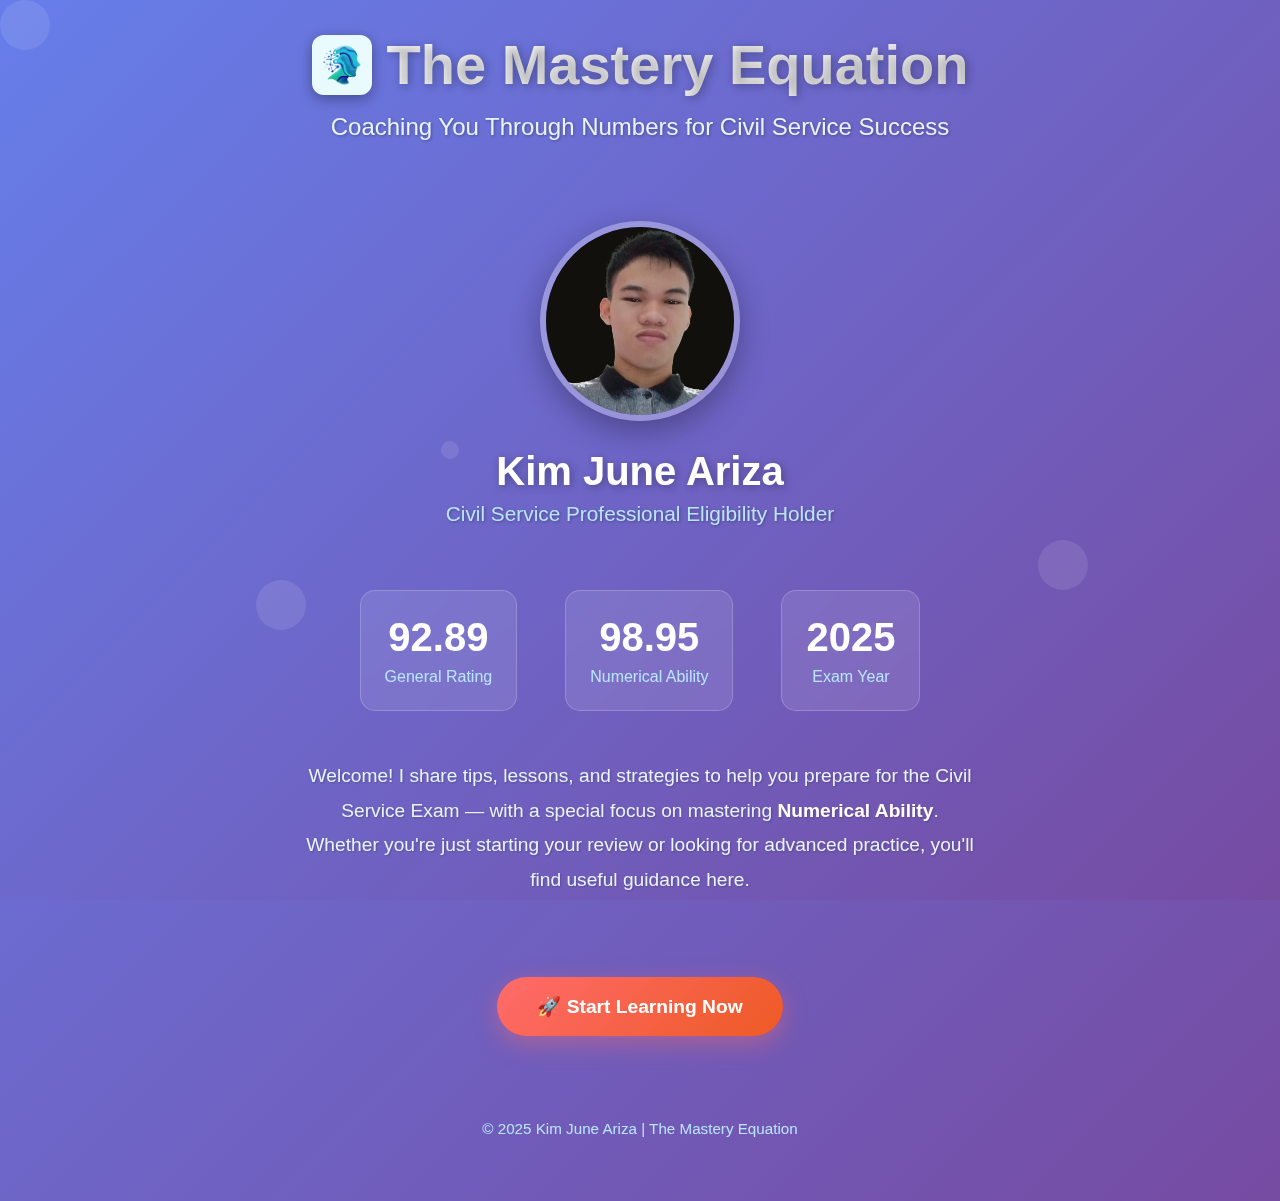
<file: index.html>
<!DOCTYPE html>
<html lang="en">
<head>
    <!-- Google tag (gtag.js) -->
    <script async src="https://www.googletagmanager.com/gtag/js?id=G-PPXM815YH3"></script>
    <script>
        window.dataLayer = window.dataLayer || [];
        function gtag(){dataLayer.push(arguments);}
          gtag('js', new Date());

        gtag('config', 'G-PPXM815YH3');
        </script>
    <meta charset="UTF-8">
    <meta name="viewport" content="width=device-width, initial-scale=1.0">
    <meta name="description" content="civil service reviewer">
    <meta name="keywords" content="civil service, exam, review, reviewer, math, numerical reasoning, free reviewer, exam tips, exam strategies, csc, pass the civil service exam, passing the exam, mastering math, mathematics review, mathematics">
    <title>Learn with Kim June</title>
    <style>
        /* Reset */
        * {
            margin: 0;
            padding: 0;
            box-sizing: border-box;
        }

        body {
            font-family: 'Segoe UI', Tahoma, Geneva, Verdana, sans-serif;
            background: linear-gradient(135deg, #667eea 0%, #764ba2 100%);
            color: #333;
            min-height: 100vh;
            overflow-x: hidden;
        }

        /* Animated background */
        .bg-animation {
            position: fixed;
            top: 0;
            left: 0;
            width: 100%;
            height: 100%;
            z-index: -1;
            background: linear-gradient(135deg, #667eea 0%, #764ba2 100%);
        }

        .bg-animation::before {
            content: '';
            position: absolute;
            top: 0;
            left: 0;
            width: 100%;
            height: 100%;
            background: url('data:image/svg+xml,<svg xmlns="http://www.w3.org/2000/svg" viewBox="0 0 100 100"><defs><pattern id="grain" width="100" height="100" patternUnits="userSpaceOnUse"><circle cx="50" cy="50" r="1" fill="rgba(255,255,255,0.1)"/></pattern></defs><rect width="100" height="100" fill="url(%23grain)"/></svg>');
            animation: float 20s ease-in-out infinite;
        }

        @keyframes float {
            0%, 100% { transform: translateY(0px) rotate(0deg); }
            50% { transform: translateY(-20px) rotate(180deg); }
        }

        /* Main container */
        .main-container {
            max-width: 1200px;
            margin: 0 auto;
            padding: 2rem;
            min-height: 100vh;
            display: flex;
            flex-direction: column;
            justify-content: center;
            align-items: center;
            position: relative;
            z-index: 1;
        }

        /* Header section */
        .header-section {
            text-align: center;
            margin-bottom: 3rem;
            animation: fadeInUp 1s ease-out;
        }

        @keyframes fadeInUp {
            from {
                opacity: 0;
                transform: translateY(30px);
            }
            to {
                opacity: 1;
                transform: translateY(0);
            }
        }

        .main-title {
            font-size: 3.5rem;
            font-weight: 800;
            margin-bottom: 1rem;
            color: #fff;
            text-shadow: 2px 2px 10px rgba(0,0,0,0.3);
            background: linear-gradient(45deg, #fff, #f0f0f0);
            -webkit-background-clip: text;
            -webkit-text-fill-color: transparent;
            background-clip: text;
            animation: glow 2s ease-in-out infinite alternate;
            display: flex;
            align-items: center;
            justify-content: center;
            gap: 15px;
        }

        .logo {
            width: 60px;
            height: 60px;
            border-radius: 12px;
            box-shadow: 0 4px 15px rgba(0,0,0,0.2);
            transition: all 0.3s ease;
            filter: drop-shadow(0 3px 6px rgba(0,0,0,0.15));
            animation: logoFloat 3s ease-in-out infinite;
        }

        .logo:hover {
            transform: scale(1.15) rotate(8deg);
            box-shadow: 0 6px 20px rgba(0,0,0,0.3);
        }

        @keyframes logoFloat {
            0%, 100% { transform: translateY(0px); }
            50% { transform: translateY(-5px); }
        }

        @keyframes glow {
            from { filter: drop-shadow(0 0 5px rgba(255,255,255,0.5)); }
            to { filter: drop-shadow(0 0 20px rgba(255,255,255,0.8)); }
        }

        .subtitle {
            font-size: 1.5rem;
            font-weight: 400;
            color: #e8f4fd;
            margin-bottom: 2rem;
            text-shadow: 1px 1px 3px rgba(0,0,0,0.3);
        }

        /* Profile section */
        .profile-section {
            text-align: center;
            margin-bottom: 3rem;
            animation: fadeInUp 1s ease-out 0.3s both;
        }

        .profile-pic {
            width: 200px;
            height: 200px;
            border-radius: 50%;
            border: 6px solid rgba(255,255,255,0.3);
            object-fit: cover;
            margin-bottom: 1.5rem;
            box-shadow: 0 10px 30px rgba(0,0,0,0.3);
            transition: all 0.3s ease;
            position: relative;
            overflow: hidden;
        }

        .profile-pic:hover {
            transform: scale(1.05);
            border-color: rgba(255,255,255,0.8);
            box-shadow: 0 15px 40px rgba(0,0,0,0.4);
        }

        .profile-pic::before {
            content: '';
            position: absolute;
            top: -50%;
            left: -50%;
            width: 200%;
            height: 200%;
            background: linear-gradient(45deg, transparent, rgba(255,255,255,0.3), transparent);
            transform: rotate(45deg);
            animation: shimmer 3s infinite;
        }

        @keyframes shimmer {
            0% { transform: translateX(-100%) translateY(-100%) rotate(45deg); }
            100% { transform: translateX(100%) translateY(100%) rotate(45deg); }
        }

        .name {
            font-size: 2.5rem;
            font-weight: 700;
            color: #fff;
            margin-bottom: 0.5rem;
            text-shadow: 2px 2px 8px rgba(0,0,0,0.3);
        }

        .title {
            font-size: 1.3rem;
            font-weight: 500;
            color: #b8e6ff;
            margin-bottom: 1rem;
            text-shadow: 1px 1px 3px rgba(0,0,0,0.3);
        }

        /* Content section */
        .content-section {
            text-align: center;
            margin-bottom: 3rem;
            animation: fadeInUp 1s ease-out 0.6s both;
        }

        .welcome-text {
            font-size: 1.2rem;
            max-width: 700px;
            line-height: 1.8;
            color: #e8f4fd;
            margin: 0 auto 2rem;
            text-shadow: 1px 1px 2px rgba(0,0,0,0.2);
            padding: 0 1rem;
        }

        .welcome-text strong {
            color: #fff;
            font-weight: 600;
        }

        /* Button section */
        .button-section {
            margin-bottom: 3rem;
            animation: fadeInUp 1s ease-out 0.9s both;
        }

        .cta-btn {
            display: inline-block;
            padding: 18px 40px;
            background: linear-gradient(135deg, #ff6b6b, #ee5a24);
            color: #fff;
            border-radius: 50px;
            text-decoration: none;
            font-weight: 700;
            font-size: 1.2rem;
            transition: all 0.3s ease;
            box-shadow: 0 8px 25px rgba(255, 107, 107, 0.4);
            position: relative;
            overflow: hidden;
            border: none;
            cursor: pointer;
        }

        .cta-btn:hover {
            transform: translateY(-3px);
            box-shadow: 0 12px 35px rgba(255, 107, 107, 0.6);
            background: linear-gradient(135deg, #ff5252, #d32f2f);
        }

        .cta-btn::before {
            content: '';
            position: absolute;
            top: 0;
            left: -100%;
            width: 100%;
            height: 100%;
            background: linear-gradient(90deg, transparent, rgba(255,255,255,0.3), transparent);
            transition: left 0.5s;
        }

        .cta-btn:hover::before {
            left: 100%;
        }

        /* Stats section */
        .stats-section {
            display: flex;
            justify-content: center;
            gap: 3rem;
            margin-bottom: 3rem;
            animation: fadeInUp 1s ease-out 1.2s both;
        }

        .stat-item {
            text-align: center;
            padding: 1.5rem;
            background: rgba(255,255,255,0.1);
            border-radius: 15px;
            backdrop-filter: blur(10px);
            border: 1px solid rgba(255,255,255,0.2);
            transition: all 0.3s ease;
        }

        .stat-item:hover {
            transform: translateY(-5px);
            background: rgba(255,255,255,0.2);
        }

        .stat-number {
            font-size: 2.5rem;
            font-weight: 800;
            color: #fff;
            display: block;
            margin-bottom: 0.5rem;
        }

        .stat-label {
            font-size: 1rem;
            color: #b8e6ff;
            font-weight: 500;
        }

        /* Footer */
        .footer {
            text-align: center;
            padding: 2rem;
            color: #b8e6ff;
            font-size: 0.95rem;
            animation: fadeInUp 1s ease-out 1.5s both;
        }

        /* Floating elements */
        .floating-element {
            position: absolute;
            width: 50px;
            height: 50px;
            background: rgba(255,255,255,0.1);
            border-radius: 50%;
            animation: float 6s ease-in-out infinite;
        }

        .floating-element:nth-child(1) {
            top: 20%;
            left: 10%;
            animation-delay: 0s;
        }

        .floating-element:nth-child(2) {
            top: 60%;
            right: 15%;
            animation-delay: 2s;
        }

        .floating-element:nth-child(3) {
            bottom: 30%;
            left: 20%;
            animation-delay: 4s;
        }

        /* Responsive design */
        @media screen and (max-width: 768px) {
            .main-container {
                padding: 1rem;
            }

            .main-title {
                font-size: 2.5rem;
            }

            .logo {
                width: 50px;
                height: 50px;
            }

            .subtitle {
                font-size: 1.2rem;
            }

            .name {
                font-size: 2rem;
            }

            .title {
                font-size: 1.1rem;
            }

            .profile-pic {
                width: 150px;
                height: 150px;
            }

            .welcome-text {
                font-size: 1.1rem;
            }

            .cta-btn {
                padding: 15px 30px;
                font-size: 1.1rem;
            }

            .stats-section {
                flex-direction: column;
                gap: 1.5rem;
            }

            .stat-item {
                padding: 1rem;
            }

            .stat-number {
                font-size: 2rem;
            }
        }

        @media screen and (max-width: 480px) {
            .main-title {
                font-size: 2rem;
            }

            .logo {
                width: 45px;
                height: 45px;
            }

            .subtitle {
                font-size: 1rem;
            }

            .name {
                font-size: 1.8rem;
            }

            .profile-pic {
                width: 120px;
                height: 120px;
            }

            .welcome-text {
                font-size: 1rem;
            }

            .cta-btn {
                padding: 12px 25px;
                font-size: 1rem;
            }
        }

        /* Loading animation */
        .loading {
            opacity: 0;
            transition: opacity 0.5s ease-in;
        }

        .loaded {
            opacity: 1;
        }
    </style>
</head>
<body class="loading">

    <!-- Animated background -->
    <div class="bg-animation"></div>

    <!-- Floating elements -->
    <div class="floating-element"></div>
    <div class="floating-element"></div>
    <div class="floating-element"></div>

    <!-- Main container -->
    <div class="main-container">
        <!-- Header section -->
        <div class="header-section">
            <h1 class="main-title"><img src="icons/logo.png" alt="logo" class="logo"> The Mastery Equation</h1>
            <h3 class="subtitle">Coaching You Through Numbers for Civil Service Success</h3>
        </div>

        <!-- Profile section -->
        <div class="profile-section">
            <img src="images/profile.jpg" alt="Kim June Ariza" class="profile-pic">
            <h2 class="name">Kim June Ariza</h2>
            <h3 class="title">Civil Service Professional Eligibility Holder</h3>
        </div>

        <!-- Stats section -->
        <div class="stats-section">
            <div class="stat-item">
                <span class="stat-number">92.89</span>
                <span class="stat-label">General Rating</span>
            </div>
            <div class="stat-item">
                <span class="stat-number">98.95</span>
                <span class="stat-label">Numerical Ability</span>
            </div>
            <div class="stat-item">
                <span class="stat-number">2025</span>
                <span class="stat-label">Exam Year</span>
            </div>
        </div>

        <!-- Content section -->
        <div class="content-section">
            <p class="welcome-text">
                Welcome! I share tips, lessons, and strategies to help you prepare for the Civil Service Exam — with a special focus on mastering <strong>Numerical Ability</strong>. Whether you're just starting your review or looking for advanced practice, you'll find useful guidance here.
            </p>
        </div>

        <!-- Button section -->
        <div class="button-section">
            <a href="start_learning.html" class="cta-btn">
                🚀 Start Learning Now
            </a>
        </div>

        <!-- Footer -->
        <footer class="footer">
            &copy; 2025 Kim June Ariza | The Mastery Equation
        </footer>
    </div>

    <script>
        // Loading animation
        window.addEventListener('load', function() {
            document.body.classList.remove('loading');
            document.body.classList.add('loaded');
        });

        // Add click effect to CTA button
        document.querySelector('.cta-btn').addEventListener('click', function(e) {
            // Create ripple effect
            const ripple = document.createElement('span');
            const rect = this.getBoundingClientRect();
            const size = Math.max(rect.width, rect.height);
            const x = e.clientX - rect.left - size / 2;
            const y = e.clientY - rect.top - size / 2;
            
            ripple.style.width = ripple.style.height = size + 'px';
            ripple.style.left = x + 'px';
            ripple.style.top = y + 'px';
            ripple.classList.add('ripple');
            
            this.appendChild(ripple);
            
            setTimeout(() => {
                ripple.remove();
            }, 600);
        });

        // Add parallax effect to floating elements
        window.addEventListener('scroll', function() {
            const scrolled = window.pageYOffset;
            const parallax = document.querySelectorAll('.floating-element');
            
            parallax.forEach((element, index) => {
                const speed = 0.5 + (index * 0.1);
                element.style.transform = `translateY(${scrolled * speed}px)`;
            });
        });

        // Add hover sound effect (optional)
        document.querySelector('.cta-btn').addEventListener('mouseenter', function() {
            // You can add a subtle sound effect here if desired
            this.style.transform = 'translateY(-3px) scale(1.02)';
        });

        document.querySelector('.cta-btn').addEventListener('mouseleave', function() {
            this.style.transform = 'translateY(0) scale(1)';
        });

        // Add typing effect to subtitle
        function typeWriter(element, text, speed = 100) {
            let i = 0;
            element.innerHTML = '';
            
            function type() {
                if (i < text.length) {
                    element.innerHTML += text.charAt(i);
                    i++;
                    setTimeout(type, speed);
                }
            }
            type();
        }

        // Start typing effect after page loads
        window.addEventListener('load', function() {
            setTimeout(() => {
                const subtitle = document.querySelector('.subtitle');
                const originalText = subtitle.textContent;
                typeWriter(subtitle, originalText, 50);
            }, 1000);
        });
    </script>

</body>
</html>
</file>
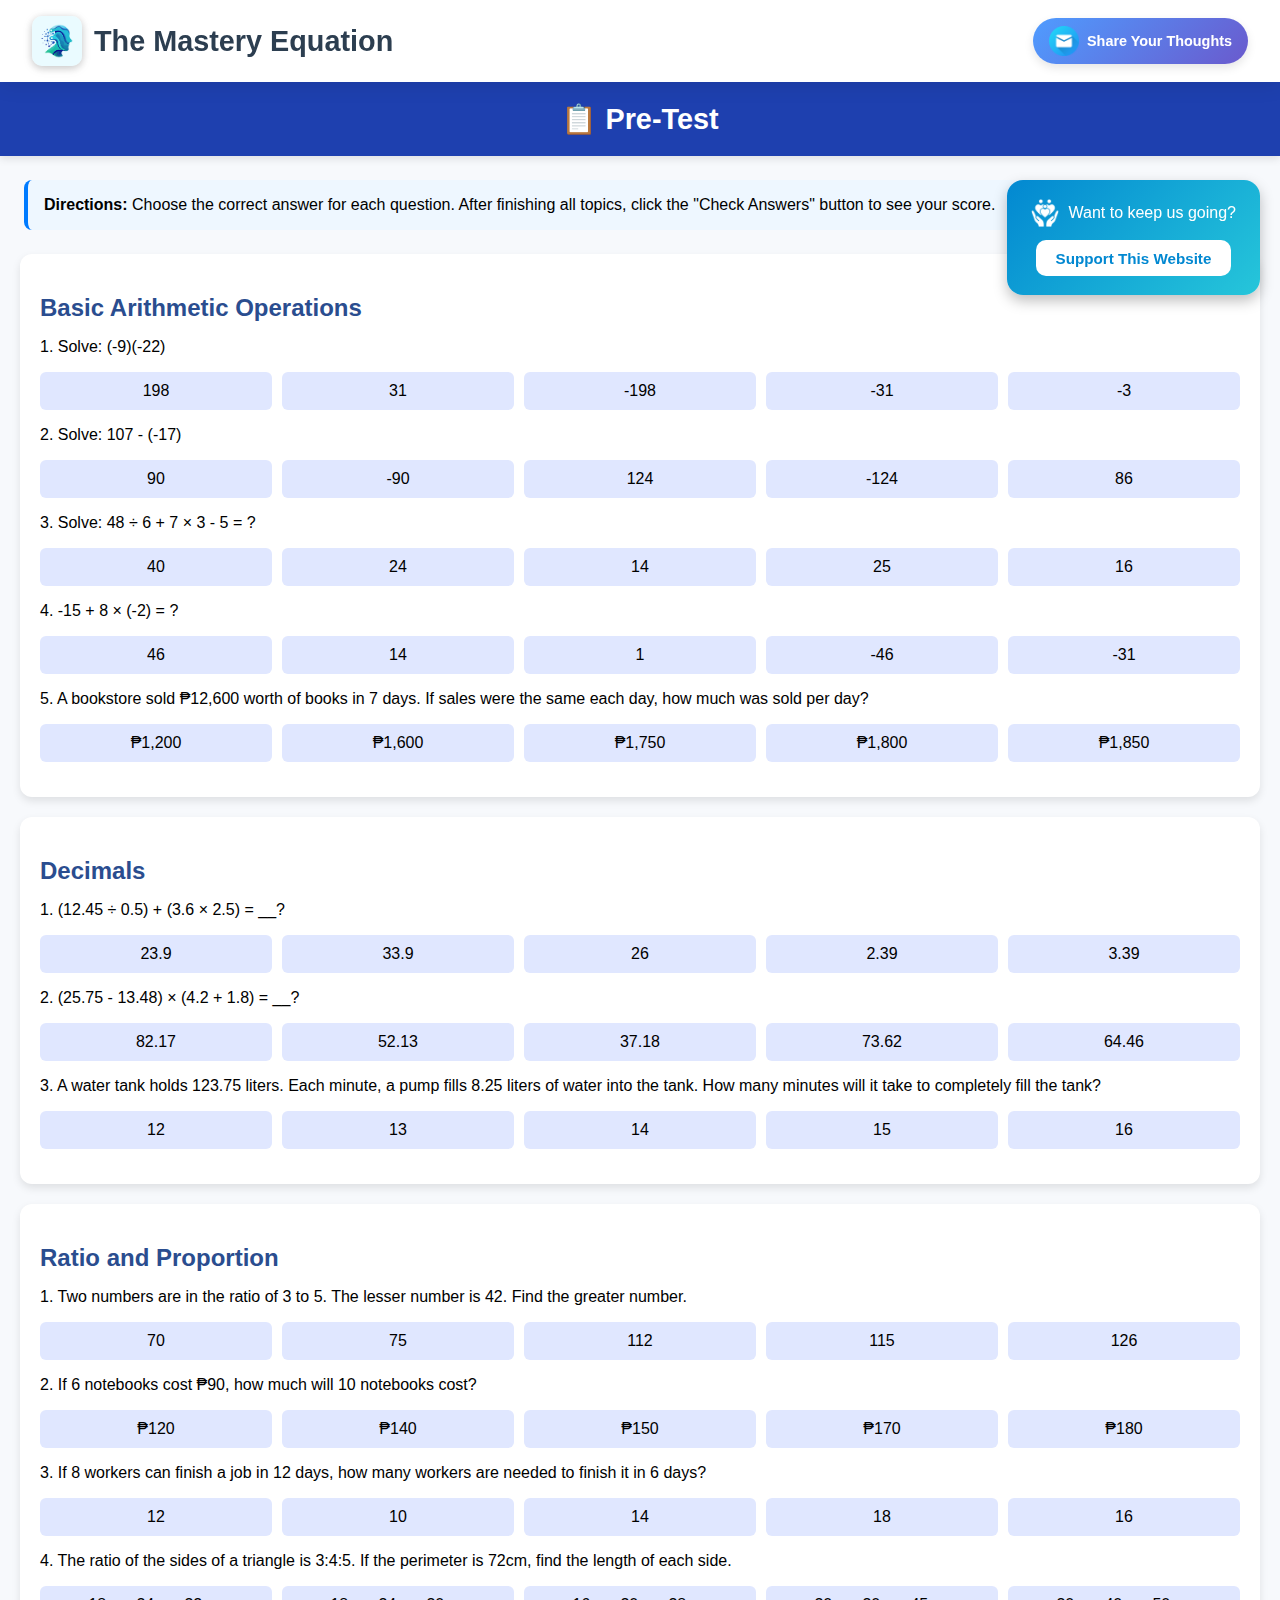
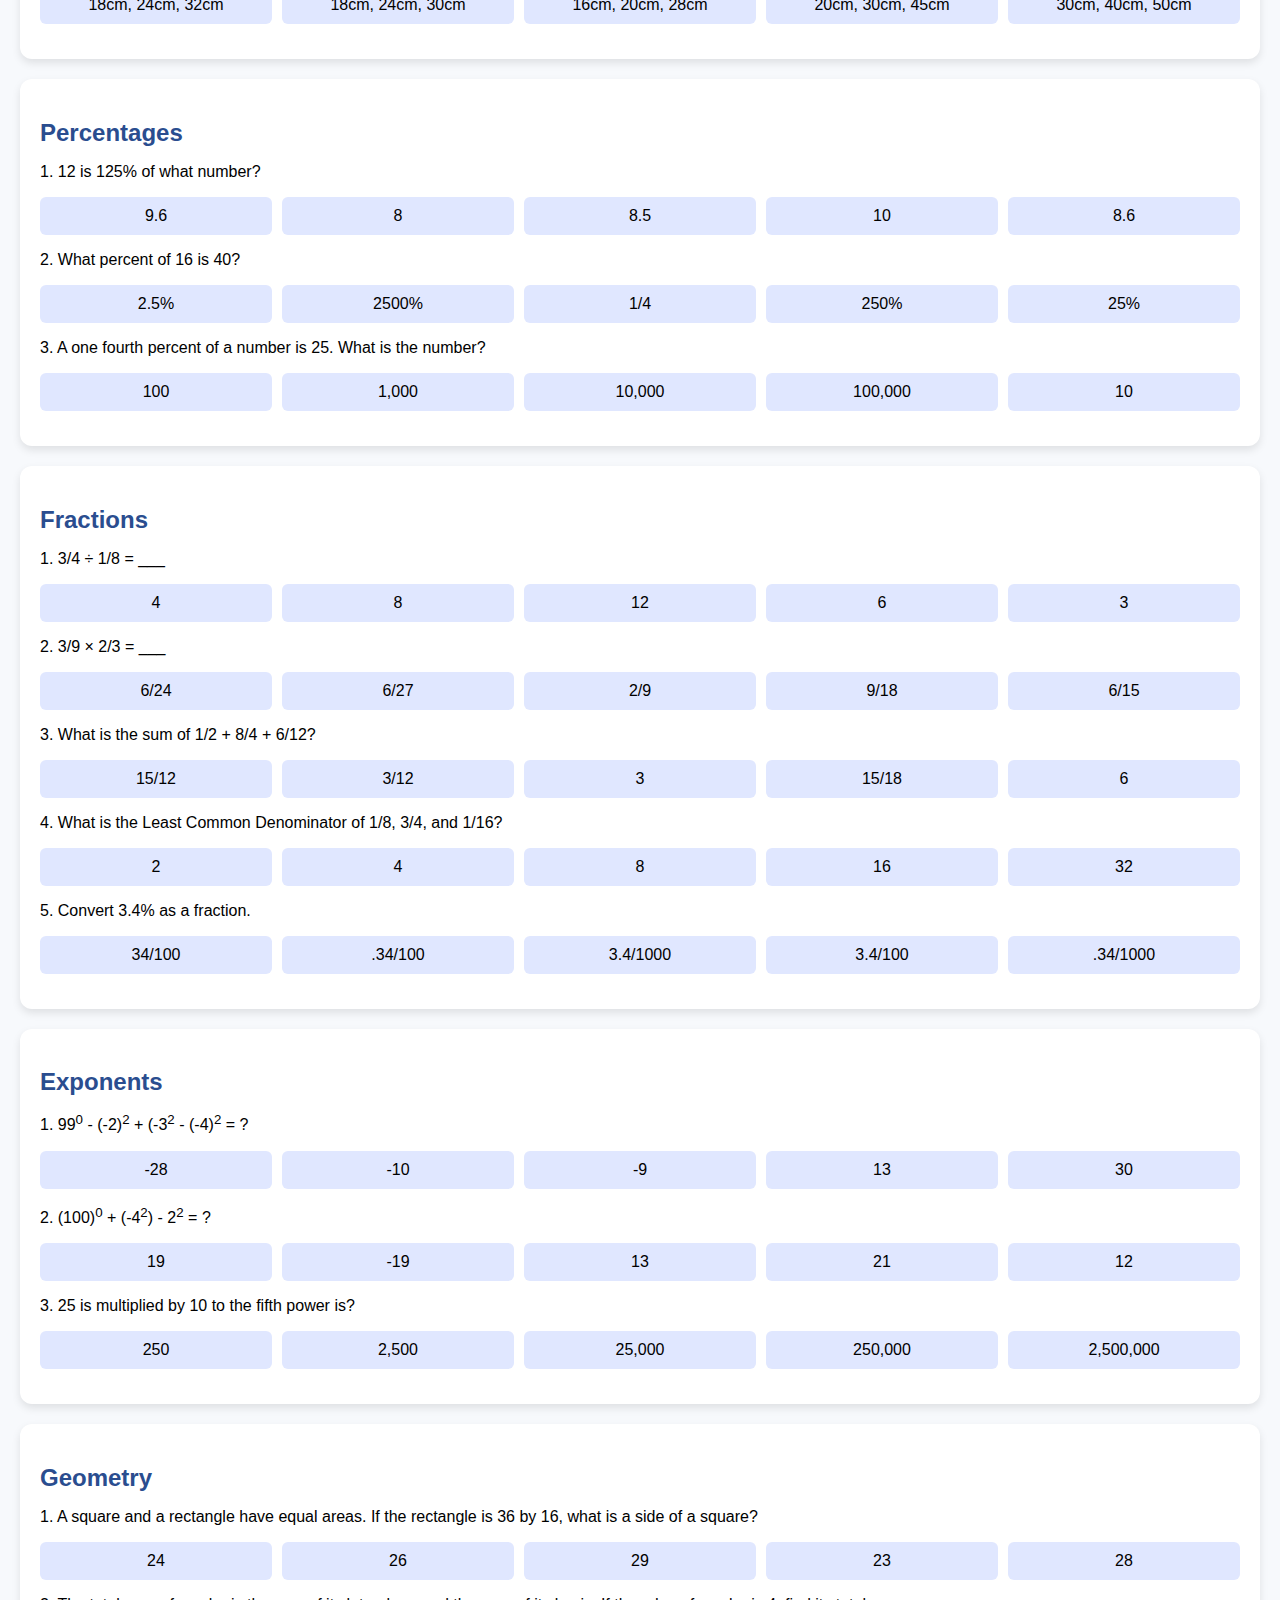
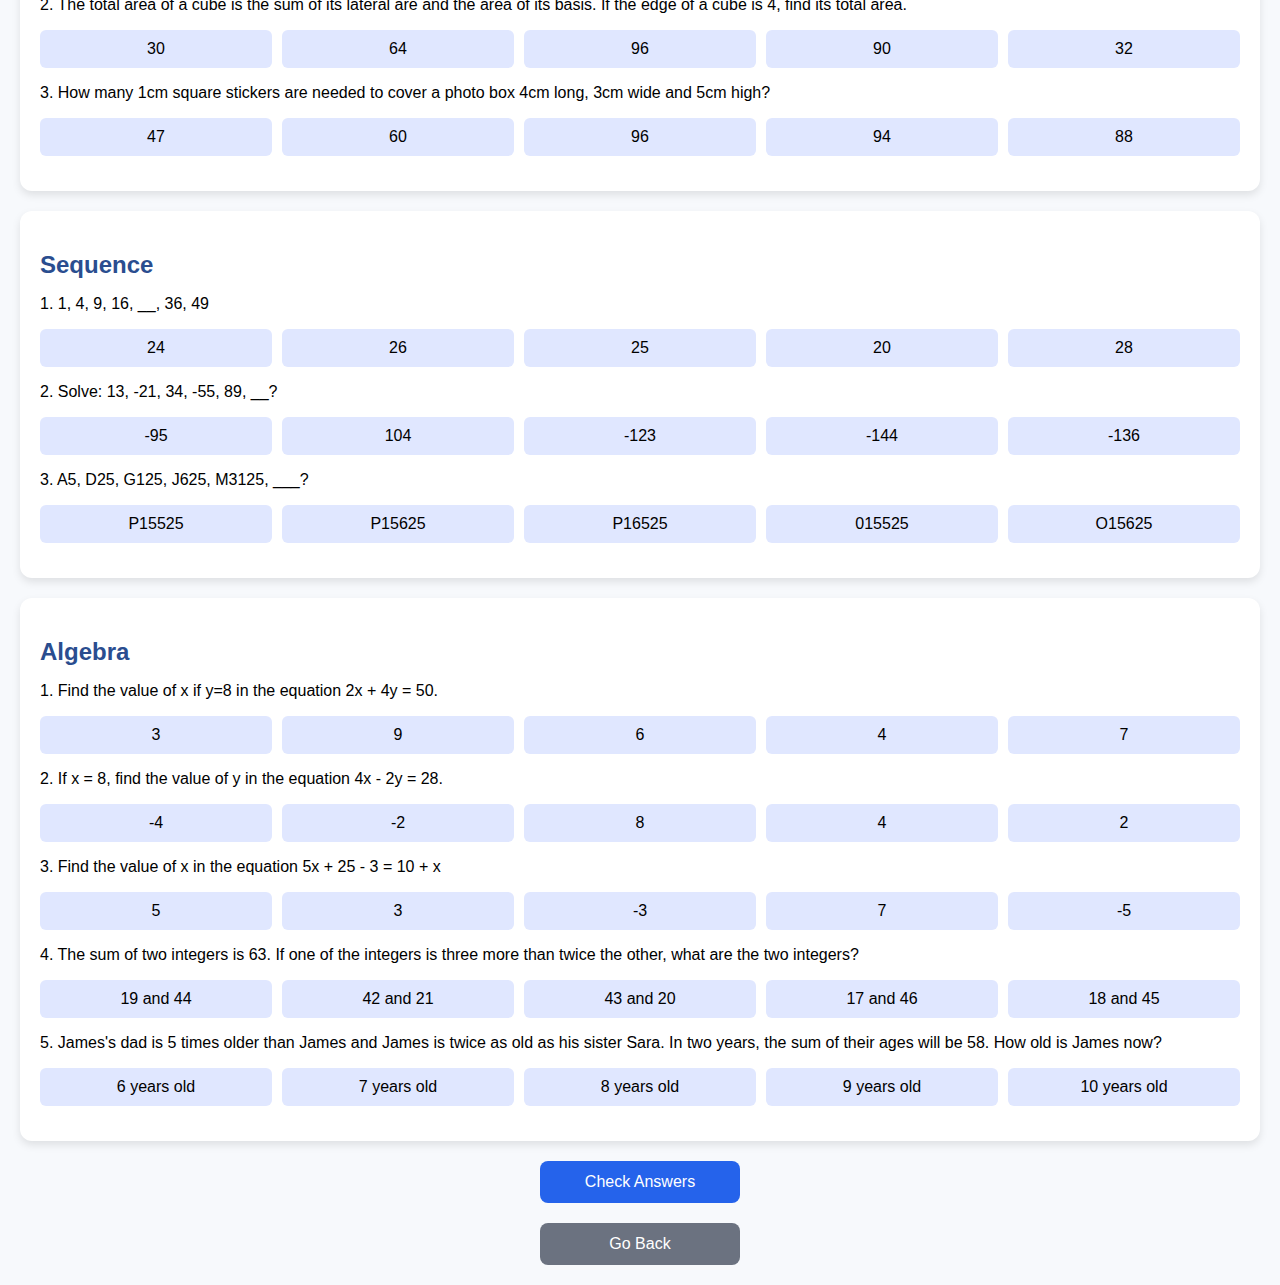
<file: pretest.html>
<!DOCTYPE html>
<html lang="en">
<head>
    <!-- Google tag (gtag.js) -->
    <script async src="https://www.googletagmanager.com/gtag/js?id=G-PPXM815YH3"></script>
    <script>
        window.dataLayer = window.dataLayer || [];
        function gtag(){dataLayer.push(arguments);}
          gtag('js', new Date());

        gtag('config', 'G-PPXM815YH3');
        </script>
<meta charset="UTF-8">
<meta name="viewport" content="width=device-width, initial-scale=1.0">
<link rel="stylesheet" href="popup.css">
<title>Pre-Test</title>
<style>
    body {
        font-family: Arial, sans-serif;
        background-color: #f7f9fc;
        margin: 0;
        padding: 0;
        animation: fadeIn 0.5s ease-in;
    }
    /* Header */
.header {
    background: rgba(255, 255, 255, 0.95);
    backdrop-filter: blur(10px);
    padding: 1rem 2rem;
    box-shadow: 0 2px 20px rgba(0,0,0,0.1);
    position: sticky;
    top: 0;
    z-index: 100;
    display: flex;
    justify-content: space-between;
    align-items: center;
}

.header h1 {
    margin: 0;
    color: #2c3e50;
    font-size: 1.8rem;
    font-weight: 700;
    display: flex;
    align-items: center;
    gap: 12px;
}

.logo {
    width: 50px;
    height: 50px;
    border-radius: 10px;
    box-shadow: 0 2px 8px rgba(0,0,0,0.15);
    transition: all 0.3s ease;
    filter: drop-shadow(0 2px 4px rgba(0,0,0,0.1));
}

.logo:hover {
    transform: scale(1.1) rotate(5deg);
    box-shadow: 0 4px 15px rgba(0,0,0,0.2);
}
    header {
        background: #1e40af;
        color: white;
        padding: 20px;
        text-align: center;
        font-size: 1.8rem;
        font-weight: bold;
        box-shadow: 0 3px 8px rgba(0,0,0,0.1);
        animation: slideDown 0.5s ease-out;
    }
    .topic {
        background: white;
        padding: 20px;
        margin: 20px;
        border-radius: 12px;
        box-shadow: 0 4px 8px rgba(0,0,0,0.1);
        transition: transform 0.2s ease, box-shadow 0.2s ease;
    }
    .topic:hover {
        transform: translateY(-3px);
        box-shadow: 0 6px 12px rgba(0,0,0,0.15);
    }
    .topic h2 {
        margin-bottom: 10px;
        color: #2a4d8f;
    }
    .question {
        margin: 15px 0;
    }
    .choices {
        display: flex;
        gap: 10px;
        margin-top: 5px;
    }
    .choice {
        background: #e0e7ff;
        padding: 10px 15px;
        border-radius: 6px;
        cursor: pointer;
        text-align: center;
        flex: 1;
        user-select: none;
        transition: background-color 0.3s ease, transform 0.2s ease;
    }
    .choice:hover {
        background: #c7d2fe;
        transform: scale(1.05);
    }
    .choice.selected {
        background: #4f46e5;
        color: white;
        font-weight: bold;
        transform: scale(1.05);
    }
    .check-btn {
        background: #2563eb;
        color: white;
        border: none;
        padding: 12px 20px;
        min-width: 200px;
        font-size: 1rem;
        border-radius: 8px;
        cursor: pointer;
        margin: 20px auto;
        display: block;
        transition: background-color 0.3s ease, transform 0.2s ease;
    }
    .check-btn:hover {
        background: #1e40af;
        transform: scale(1.05);
    }
    .back-btn {
        background: #6b7280;
        color: white;
        border: none;
        padding: 12px 20px;
        min-width: 200px;
        font-size: 1rem;
        border-radius: 8px;
        cursor: pointer;
        margin: 20px auto;
        display: block;
        transition: background-color 0.3s ease, transform 0.2s ease;
    }
    .back-btn:hover {
        background: #374151;
        transform: scale(1.05);
    }
    .results {
        display: none; /* Hidden by default */
        margin-top: 20px;
        padding: 15px;
        background: #e7f5e6;
        color: #2c662d;
        border: 1px solid #a3d7a5;
        border-radius: 6px;
        font-weight: bold;
        opacity: 0;
        transform: translateY(10px);
        transition: opacity 0.5s ease, transform 0.5s ease;
    }
    .results.show {
        display: block;
        opacity: 1;
        transform: translateY(0);
    }
    .result {
        font-weight: bold;
        margin-top: 5px;
    }

    /* Animations */
    @keyframes fadeIn {
        from { opacity: 0; }
        to { opacity: 1; }
    }
    @keyframes slideDown {
        from { transform: translateY(-20px); opacity: 0; }
        to { transform: translateY(0); opacity: 1; }
    }

    /* Add this at the end of your style block */
@media (max-width: 768px) {
    body {
        font-size: 16px;
        padding: 0 10px;
    }

    .header h1 {
        font-size: 1.4rem;
        gap: 8px;
    }

    .logo {
        width: 40px;
        height: 40px;
    }

    header {
        font-size: 1.4rem;
        padding: 15px;
    }

    .topic {
        margin: 15px 0;
        padding: 15px;
    }

    .choices {
        flex-wrap: wrap;
        gap: 6px;
        justify-content: center; /* Center the choices */
    }

    .choice {
        flex: 0 1 auto; /* Only as wide as needed */
        min-width: 45px;
        max-width: 70px;
        text-align: center;
        padding: 8px;
        font-size: 0.95rem;
    }

    .check-btn {
        width: 100%;
        padding: 14px;
        font-size: 1rem;
    }
    .back-btn {
        width: 100%;
        padding: 14px;
        font-size: 1rem;
    }

    #directions {
        margin: 1rem 0;
        padding: 0.8rem;
        font-size: 0.9rem;
    }

    .results {
        font-size: 0.95rem;
        padding: 12px;
    }
}

@media (max-width: 480px) {
    .choice {
        min-width: 40px;
        max-width: 60px;
        padding: 6px;
        font-size: 0.9rem;
    }

    .header h1 {
        font-size: 1.2rem;
    }

    .check-btn {
        font-size: 0.9rem;
        padding: 12px;
    }
    .back-btn {
        font-size: 0.9rem;
        padding: 12px;
    }
}
/* feedback button design */
.feedback-btn {
  background: linear-gradient(135deg, #4f9cff, #6a5acd); /* cool gradient */
  color: white;
  font-size: clamp(0.7rem, 2vw, 0.9rem);
  font-weight: 600;
  padding: 0.5rem 1rem;
  border-radius: 50px;
  cursor: pointer;
  transition: all 0.3s ease;
  box-shadow: 0 4px 10px rgba(0, 0, 0, 0.1);
  display: inline-flex;
  align-items: center;
  justify-content: center;
  gap: 0.5rem;
  text-decoration: none; /* removes underline */
}

.feedback-btn:hover {
  background: linear-gradient(135deg, #5aa3ff, #7a6fe0);
  transform: translateY(-2px);
  box-shadow: 0 6px 14px rgba(0, 0, 0, 0.15);
}

.feedback-btn:active {
  transform: translateY(0);
  box-shadow: 0 3px 6px rgba(0, 0, 0, 0.1);
}

.icons {
  width: 30px;  /* adjust size of email icon */
  height: 30px;
}

/* Mobile responsive */
@media (max-width: 480px) {
  .feedback-btn {
    font-size: 0.95rem;
    padding: 0.65rem 1.2rem;
    width: 100%;
  }
}

</style>
</head>
<body>

<div id="popup" class="popup">
  <div class="popup-content">
    <img src="icons/compassion.png" alt="funding" class="icons_support">
    <p>Want to keep us going?</p>
  </div>
  <a href="start_learning.html#support">Support This Website</a>
</div>

<script>
  const popup = document.getElementById("popup");

  function showPopup() {
    // Show popup
    popup.classList.add("show");

    // Hide after 10 seconds
    setTimeout(() => {
      popup.classList.remove("show");

      // After hiding, wait 30 seconds then show again
      setTimeout(showPopup, 30000); 
    }, 8000);
  }

  // Start the cycle
  showPopup();
</script>

<div class="header">
    <h1><img src="icons/logo.png" alt="logo" class="logo"> The Mastery Equation</h1>
    <a href="mailto:arizakimjune.evsudc@gmail.com?subject=The_Mastery_Equation Inquiry&body=Hello, I’d like to ask about..." 
   class="feedback-btn">
   <img src="icons/email.png" class="icons" alt=""> Share Your Thoughts
</a>
</div>

<header>📋 Pre-Test</header>

<div id="directions" style="background:#eef7ff; padding:1rem; border-left:4px solid #007BFF; border-radius:8px; margin:1.5rem;">
    <strong>Directions:</strong> Choose the correct answer for each question. 
    After finishing all topics, click the "Check Answers" button to see your score. 
</div>

<div class="topic" data-topic="Basic Arithmetic Operations">
    <h2>Basic Arithmetic Operations</h2>
    <div class="question" data-answer="1">
        <p>1. Solve: (-9)(-22)</p>
        <div class="choices">
            <div class="choice">198</div>
            <div class="choice">31</div>
            <div class="choice">-198</div>
            <div class="choice">-31</div>
            <div class="choice">-3</div>
        </div>
    </div>
    <div class="question" data-answer="3">
        <p>2. Solve: 107 - (-17)</p>
        <div class="choices">
            <div class="choice">90</div>
            <div class="choice">-90</div>
            <div class="choice">124</div>
            <div class="choice">-124</div>
            <div class="choice">86</div>
        </div>
    </div>
    <div class="question" data-answer="2">
        <p>3. Solve: 48 &divide; 6 + 7 &times; 3 - 5 = ?</p>
        <div class="choices">
            <div class="choice">40</div>
            <div class="choice">24</div>
            <div class="choice">14</div>
            <div class="choice">25</div>
            <div class="choice">16</div>
        </div>
    </div>
    <div class="question" data-answer="5">
        <p>4. -15 + 8 &times; (-2) = ?</p>
        <div class="choices">
            <div class="choice">46</div>
            <div class="choice">14</div>
            <div class="choice">1</div>
            <div class="choice">-46</div>
            <div class="choice">-31</div>
        </div>
    </div>
    <div class="question" data-answer="4">
        <p>5. A bookstore sold &#8369;12,600 worth of books in 7 days. If sales were the same each day, how much was sold per day?</p>
        <div class="choices">
            <div class="choice">&#8369;1,200</div>
            <div class="choice">&#8369;1,600</div>
            <div class="choice">&#8369;1,750</div>
            <div class="choice">&#8369;1,800</div>
            <div class="choice">&#8369;1,850</div>
        </div>
    </div>
</div>
<div class="topic" data-topic="Decimals">
    <h2>Decimals</h2>
    <div class="question" data-answer="2">
        <p>1. (12.45 &divide; 0.5) + (3.6 &times; 2.5) = __?</p>
        <div class="choices">
            <div class="choice">23.9</div>
            <div class="choice">33.9</div>
            <div class="choice">26</div>
            <div class="choice">2.39</div>
            <div class="choice">3.39</div>
        </div>
    </div>
    <div class="question" data-answer="4">
        <p>2. (25.75 - 13.48) &times; (4.2 + 1.8) = __?</p>
        <div class="choices">
            <div class="choice">82.17</div>
            <div class="choice">52.13</div>
            <div class="choice">37.18</div>
            <div class="choice">73.62</div>
            <div class="choice">64.46</div>
        </div>
    </div>
    <div class="question" data-answer="4">
        <p>3. A water tank holds 123.75 liters. Each minute, a pump fills 8.25 liters of water into the tank. How many minutes will it take to completely fill the tank?</p>
        <div class="choices">
            <div class="choice">12</div>
            <div class="choice">13</div>
            <div class="choice">14</div>
            <div class="choice">15</div>
            <div class="choice">16</div>
        </div>
    </div>
</div>

<div class="topic" data-topic="Ratio and Proportion">
    <h2>Ratio and Proportion</h2>
    <div class="question" data-answer="1">
        <p>1. Two numbers are in the ratio of 3 to 5. The lesser number is 42. Find the greater number.</p>
        <div class="choices">
            <div class="choice">70</div>
            <div class="choice">75</div>
            <div class="choice">112</div>
            <div class="choice">115</div>
            <div class="choice">126</div>
        </div>
    </div>
    <div class="question" data-answer="3">
        <p>2. If 6 notebooks cost &#8369;90, how much will 10 notebooks cost?</p>
        <div class="choices">
            <div class="choice">&#8369;120</div>
            <div class="choice">&#8369;140</div>
            <div class="choice">&#8369;150</div>
            <div class="choice">&#8369;170</div>
            <div class="choice">&#8369;180</div>
        </div>
    </div>
    <div class="question" data-answer="5">
        <p>3. If 8 workers can finish a job in 12 days, how many workers are needed to finish it in 6 days?</p>
        <div class="choices">
            <div class="choice">12</div>
            <div class="choice">10</div>
            <div class="choice">14</div>
            <div class="choice">18</div>
            <div class="choice">16</div>
        </div>
    </div>
    <div class="question" data-answer="2">
        <p>4. The ratio of the sides of a triangle is 3:4:5. If the perimeter is 72cm, find the length of each side.</p>
        <div class="choices">
            <div class="choice">18cm, 24cm, 32cm</div>
            <div class="choice">18cm, 24cm, 30cm</div>
            <div class="choice">16cm, 20cm, 28cm</div>
            <div class="choice">20cm, 30cm, 45cm</div>
            <div class="choice">30cm, 40cm, 50cm</div>
        </div>
    </div>
</div>

<div class="topic" data-topic="Percentages">
    <h2>Percentages</h2>
    <div class="question" data-answer="1">
        <p>1. 12 is 125% of what number?</p>
        <div class="choices">
            <div class="choice">9.6</div>
            <div class="choice">8</div>
            <div class="choice">8.5</div>
            <div class="choice">10</div>
            <div class="choice">8.6</div>
        </div>
    </div>
    <div class="question" data-answer="4">
        <p>2. What percent of 16 is 40?</p>
        <div class="choices">
            <div class="choice">2.5%</div>
            <div class="choice">2500%</div>
            <div class="choice">1/4</div>
            <div class="choice">250%</div>
            <div class="choice">25%</div>
        </div>
    </div>
    <div class="question" data-answer="3">
        <p>3. A one fourth percent of a number is 25. What is the number?</p>
        <div class="choices">
            <div class="choice">100</div>
            <div class="choice">1,000</div>
            <div class="choice">10,000</div>
            <div class="choice">100,000</div>
            <div class="choice">10</div>
        </div>
    </div>
</div>
<div class="topic" data-topic="Fractions">
    <h2>Fractions</h2>
    <div class="question" data-answer="4">
        <p>1. 3/4 &divide; 1/8 = ___</p>
        <div class="choices">
            <div class="choice">4</div>
            <div class="choice">8</div>
            <div class="choice">12</div>
            <div class="choice">6</div>
            <div class="choice">3</div>
        </div>
    </div>
    <div class="question" data-answer="2">
        <p>2. 3/9 &times; 2/3 = ___</p>
        <div class="choices">
            <div class="choice">6/24</div>
            <div class="choice">6/27</div>
            <div class="choice">2/9</div>
            <div class="choice">9/18</div>
            <div class="choice">6/15</div>
        </div>
    </div>
    <div class="question" data-answer="3">
        <p>3. What is the sum of 1/2 + 8/4 + 6/12?</p>
        <div class="choices">
            <div class="choice">15/12</div>
            <div class="choice">3/12</div>
            <div class="choice">3</div>
            <div class="choice">15/18</div>
            <div class="choice">6</div>
        </div>
    </div>
    <div class="question" data-answer="4">
        <p>4. What is the Least Common Denominator of 1/8, 3/4, and 1/16?</p>
        <div class="choices">
            <div class="choice">2</div>
            <div class="choice">4</div>
            <div class="choice">8</div>
            <div class="choice">16</div>
            <div class="choice">32</div>
        </div>
    </div>
    <div class="question" data-answer="4">
        <p>5. Convert 3.4% as a fraction.</p>
        <div class="choices">
            <div class="choice">34/100</div>
            <div class="choice">.34/100</div>
            <div class="choice">3.4/1000</div>
            <div class="choice">3.4/100</div>
            <div class="choice">.34/1000</div>
        </div>
    </div>
</div>

<div class="topic" data-topic="Exponents">
    <h2>Exponents</h2>
    <div class="question" data-answer="1">
        <p>1. 99<sup>0</sup> - (-2)<sup>2</sup> + (-3<sup>2</sup> - (-4)<sup>2</sup> = ?</p>
        <div class="choices">
            <div class="choice">-28</div>
            <div class="choice">-10</div>
            <div class="choice">-9</div>
            <div class="choice">13</div>
            <div class="choice">30</div>
        </div>
    </div>
    <div class="question" data-answer="2">
        <p>2. (100)<sup>0</sup> + (-4<sup>2</sup>) - 2<sup>2</sup> = ?</p>
        <div class="choices">
            <div class="choice">19</div>
            <div class="choice">-19</div>
            <div class="choice">13</div>
            <div class="choice">21</div>
            <div class="choice">12</div>
        </div>
    </div>
    <div class="question" data-answer="4">
        <p>3. 25 is multiplied by 10 to the fifth power is?</p>
        <div class="choices">
            <div class="choice">250</div>
            <div class="choice">2,500</div>
            <div class="choice">25,000</div>
            <div class="choice">250,000</div>
            <div class="choice">2,500,000</div>
        </div>
    </div>
</div>

<div class="topic" data-topic="Geometry">
    <h2>Geometry</h2>
    <div class="question" data-answer="1">
        <p>1. A square and a rectangle have equal areas. If the rectangle is 36 by 16, what is a side of a square?</p>
        <div class="choices">
            <div class="choice">24</div>
            <div class="choice">26</div>
            <div class="choice">29</div>
            <div class="choice">23</div>
            <div class="choice">28</div>
        </div>
    </div>
    <div class="question" data-answer="3">
        <p>2. The total area of a cube is the sum of its lateral are and the area of its basis. If the edge of a cube is 4, find its total area.</p>
        <div class="choices">
            <div class="choice">30</div>
            <div class="choice">64</div>
            <div class="choice">96</div>
            <div class="choice">90</div>
            <div class="choice">32</div>
        </div>
    </div>
    <div class="question" data-answer="4">
        <p>3. How many 1cm square stickers are needed to cover a photo box 4cm long, 3cm wide and 5cm high?</p>
        <div class="choices">
            <div class="choice">47</div>
            <div class="choice">60</div>
            <div class="choice">96</div>
            <div class="choice">94</div>
            <div class="choice">88</div>
        </div>
    </div>
</div>

<div class="topic" data-topic="Sequence">
    <h2>Sequence</h2>
    <div class="question" data-answer="3">
        <p>1. 1, 4, 9, 16, __, 36, 49</p>
        <div class="choices">
            <div class="choice">24</div>
            <div class="choice">26</div>
            <div class="choice">25</div>
            <div class="choice">20</div>
            <div class="choice">28</div>
        </div>
    </div>
    <div class="question" data-answer="4">
        <p>2. Solve: 13, -21, 34, -55, 89, __?</p>
        <div class="choices">
            <div class="choice">-95</div>
            <div class="choice">104</div>
            <div class="choice">-123</div>
            <div class="choice">-144</div>
            <div class="choice">-136</div>
        </div>
    </div>
    <div class="question" data-answer="2">
        <p>3. A5, D25, G125, J625, M3125, ___?</p>
        <div class="choices">
            <div class="choice">P15525</div>
            <div class="choice">P15625</div>
            <div class="choice">P16525</div>
            <div class="choice">015525</div>
            <div class="choice">O15625</div>
        </div>
    </div>
</div>
<div class="topic" data-topic="Algebra">
    <h2>Algebra</h2>
    <div class="question" data-answer="2">
        <p>1. Find the value of x if y=8 in the equation 2x + 4y = 50.</p>
        <div class="choices">
            <div class="choice">3</div>
            <div class="choice">9</div>
            <div class="choice">6</div>
            <div class="choice">4</div>
            <div class="choice">7</div>
        </div>
    </div>
    <div class="question" data-answer="5">
        <p>2. If x = 8, find the value of y in the equation 4x - 2y = 28.</p>
        <div class="choices">
            <div class="choice">-4</div>
            <div class="choice">-2</div>
            <div class="choice">8</div>
            <div class="choice">4</div>
            <div class="choice">2</div>
        </div>
    </div>
    <div class="question" data-answer="3">
        <p>3. Find the value of x in the equation 5x + 25 - 3 = 10 + x</p>
        <div class="choices">
            <div class="choice">5</div>
            <div class="choice">3</div>
            <div class="choice">-3</div>
            <div class="choice">7</div>
            <div class="choice">-5</div>
        </div>
    </div>
    <div class="question" data-answer="3">
        <p>4. The sum of two integers is 63. If one of the integers is three more than twice the other, what are the two integers?</p>
        <div class="choices">
            <div class="choice">19 and 44</div>
            <div class="choice">42 and 21</div>
            <div class="choice">43 and 20</div>
            <div class="choice">17 and 46</div>
            <div class="choice">18 and 45</div>
        </div>
    </div>
    <div class="question" data-answer="3">
        <p>5. James's dad is 5 times older than James and James is twice as old as his sister Sara. In two years, the sum of their ages will be 58. How old is James now?</p>
        <div class="choices">
            <div class="choice">6 years old</div>
            <div class="choice">7 years old</div>
            <div class="choice">8 years old</div>
            <div class="choice">9 years old</div>
            <div class="choice">10 years old</div>
        </div>
    </div>
</div>

<div class="results" id="results"></div>

<button class="check-btn">Check Answers</button>
<button class="back-btn" onclick="location.href='start_learning.html#pre-test'">Go Back</button>


<script>
document.addEventListener("DOMContentLoaded", () => {
    // Choice selection
    document.querySelectorAll(".choice").forEach(choice => {
        choice.addEventListener("click", () => {
            const siblings = choice.parentElement.querySelectorAll(".choice");
            siblings.forEach(sib => sib.classList.remove("selected"));
            choice.classList.add("selected");
        });
    });

    // Check button click
    document.querySelector(".check-btn").addEventListener("click", () => {
        let totalScore = 0;
        let totalQuestions = 0;
        let resultsHTML = "<p><strong>Test Result</strong></p>";

        document.querySelectorAll(".topic").forEach(topic => {
            let topicScore = 0;
            let topicQuestions = 0;

            topic.querySelectorAll(".question").forEach(question => {
                totalQuestions++;
                topicQuestions++;
                const correctIndex = parseInt(question.dataset.answer, 10) - 1;
                const selected = question.querySelector(".choice.selected");

                if (selected) {
                    const choices = Array.from(selected.parentElement.children);
                    const selectedIndex = choices.indexOf(selected);
                    if (selectedIndex === correctIndex) {
                        totalScore++;
                        topicScore++;
                    }
                }
            });

            resultsHTML += `<p class="result">${topic.dataset.topic} Score: ${topicScore}/${topicQuestions}</p>`;
        });

        resultsHTML += `<p class="result">Overall Score: ${totalScore}/${totalQuestions}</p>`;
        resultsHTML += `<div style="background:#eef7ff; padding:1rem; border-left:4px solid #007BFF; border-radius:8px; margin:1.5rem;">
        <p>Great effort! 📚 Take extra time to review the topics you found challenging so you can improve before moving on. Every mistake is a step toward mastery!</p>
        </div>`
        
        const resultsDiv = document.getElementById("results");
        resultsDiv.innerHTML = resultsHTML;
        resultsDiv.classList.add("show");
    });
});
</script>

</body>
</html>
</file>
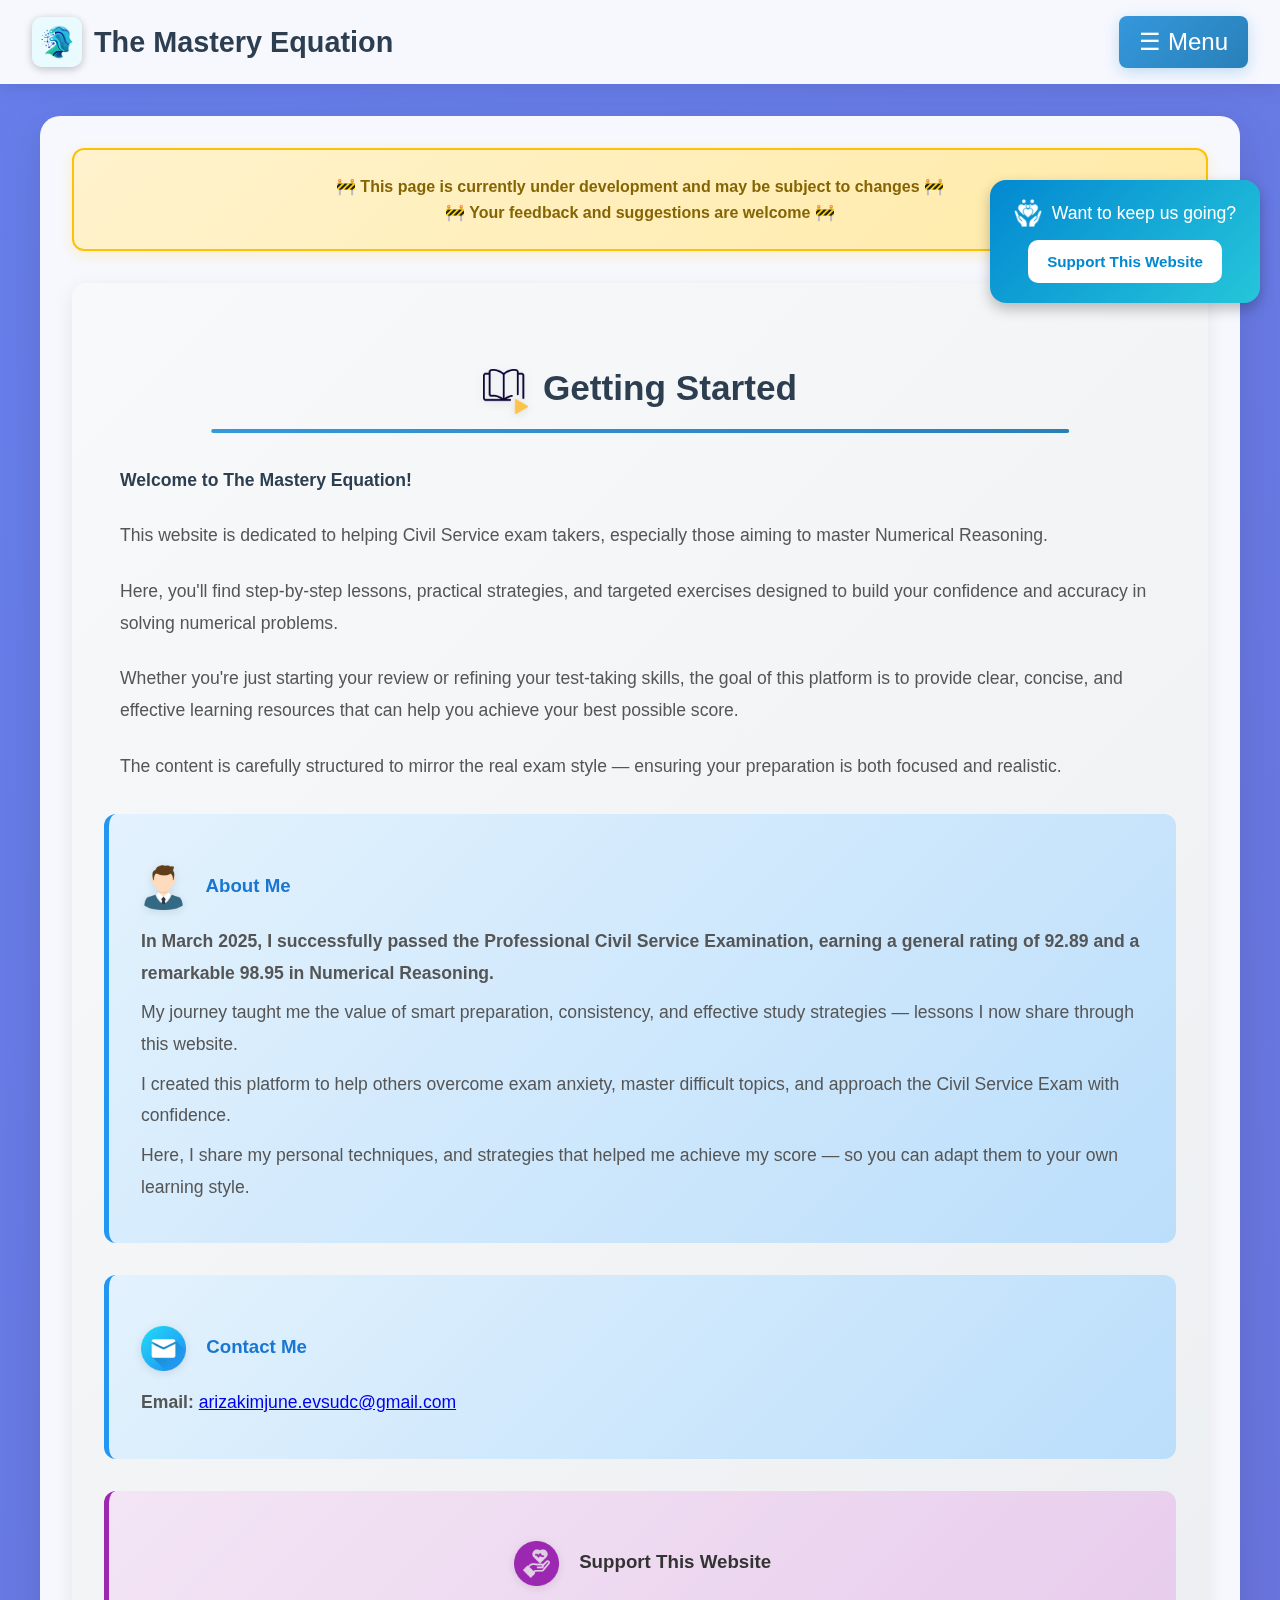
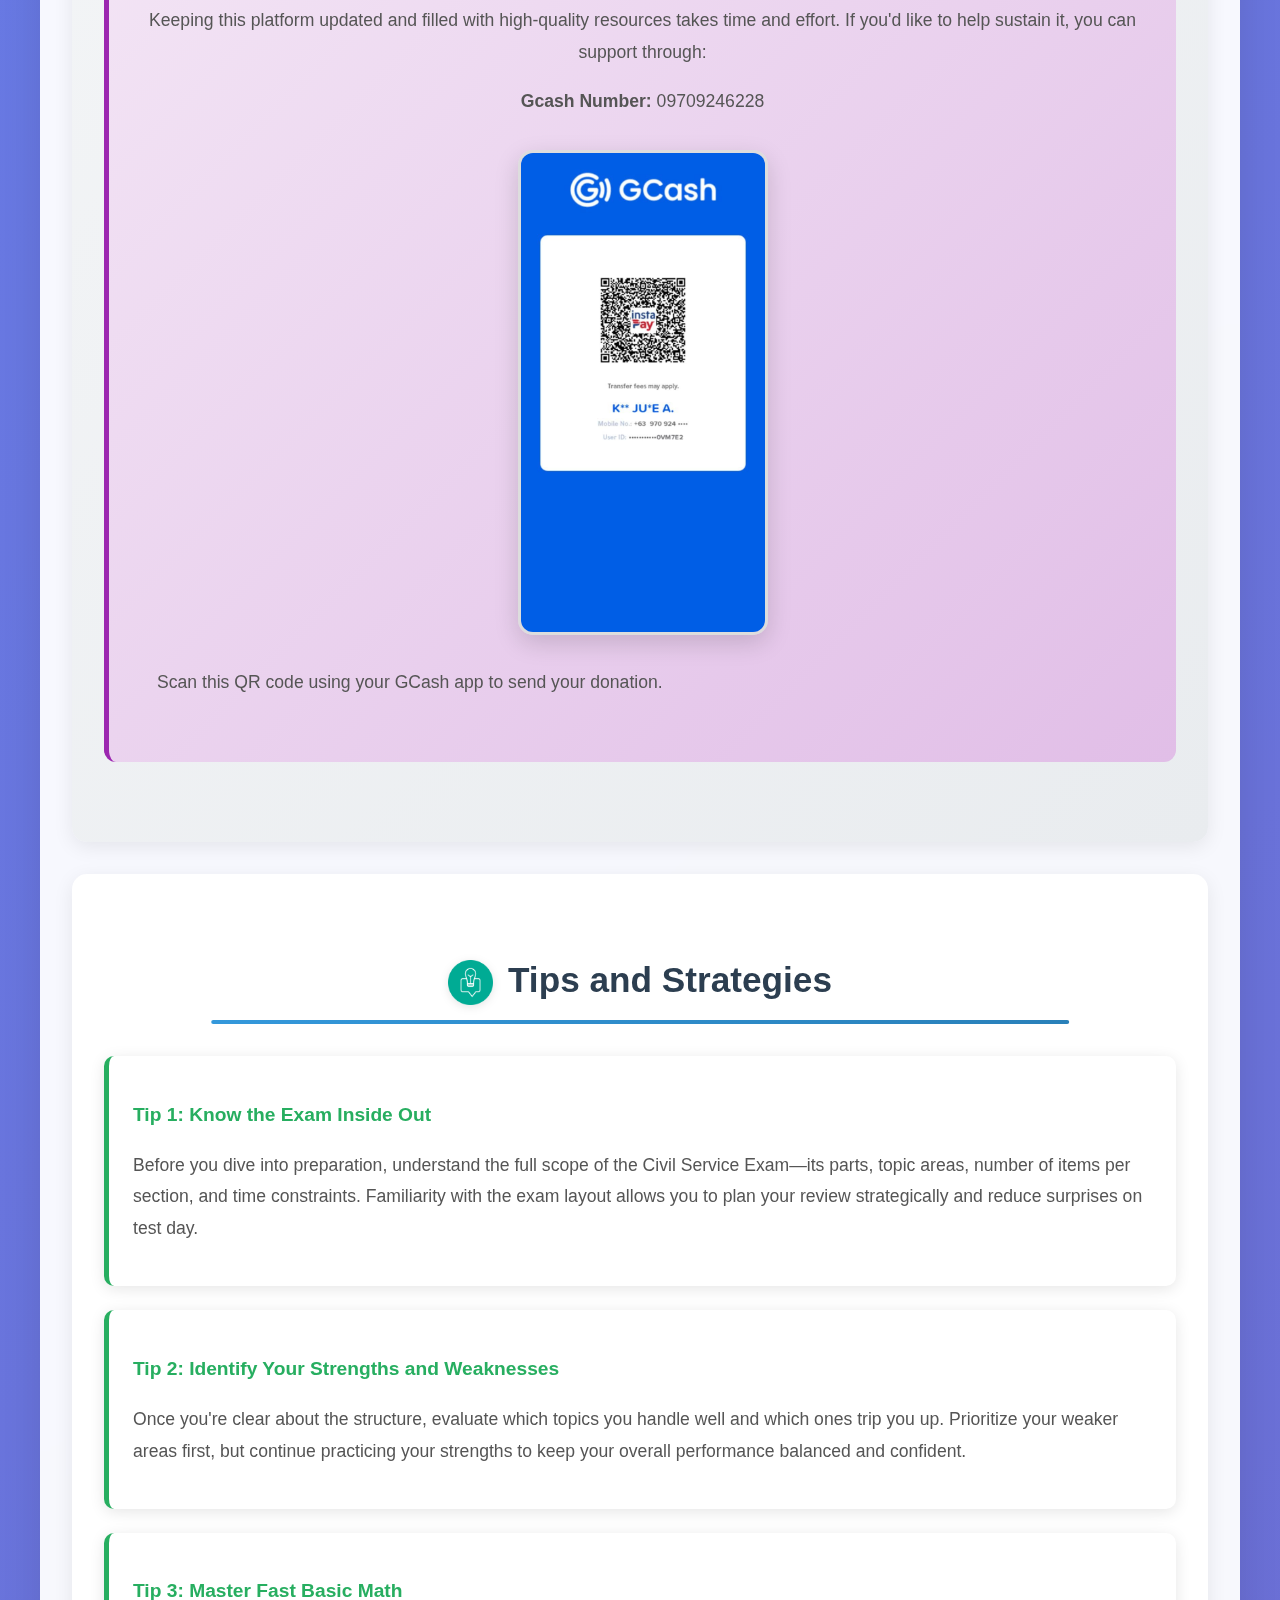
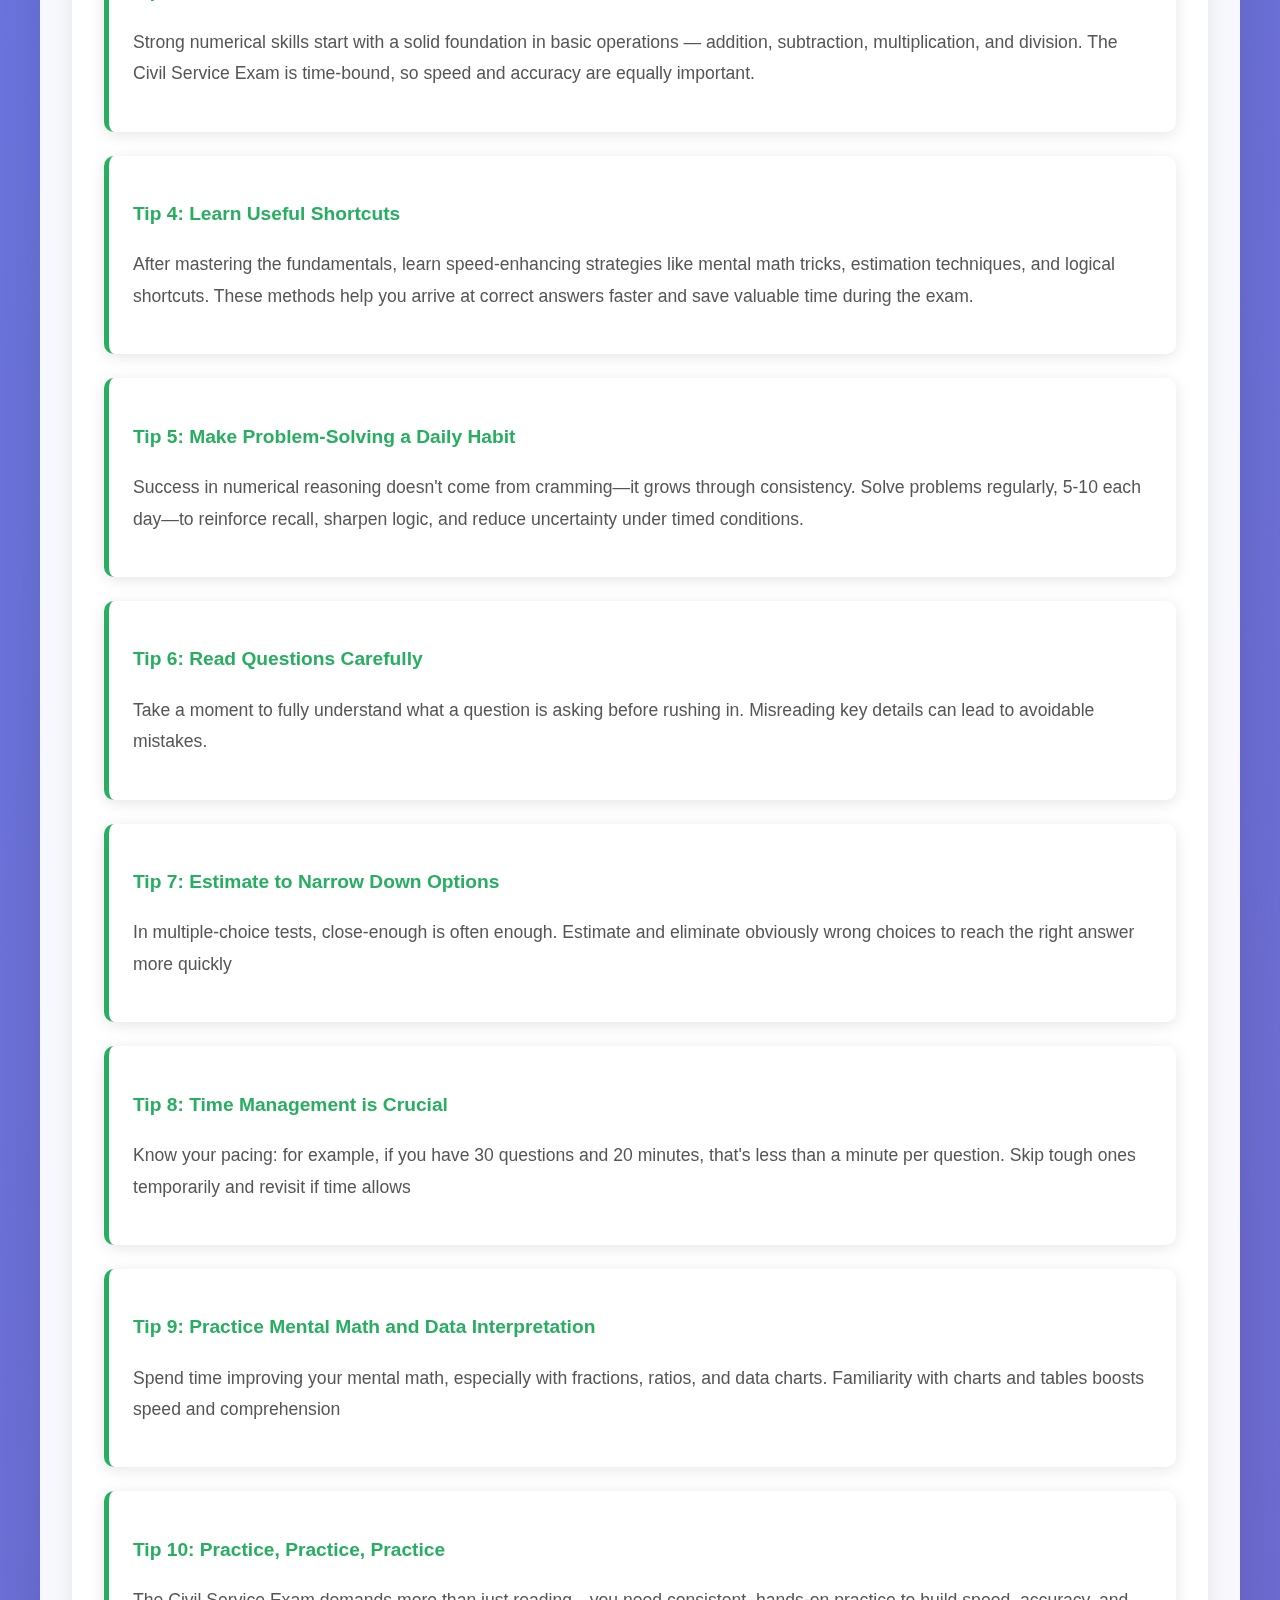
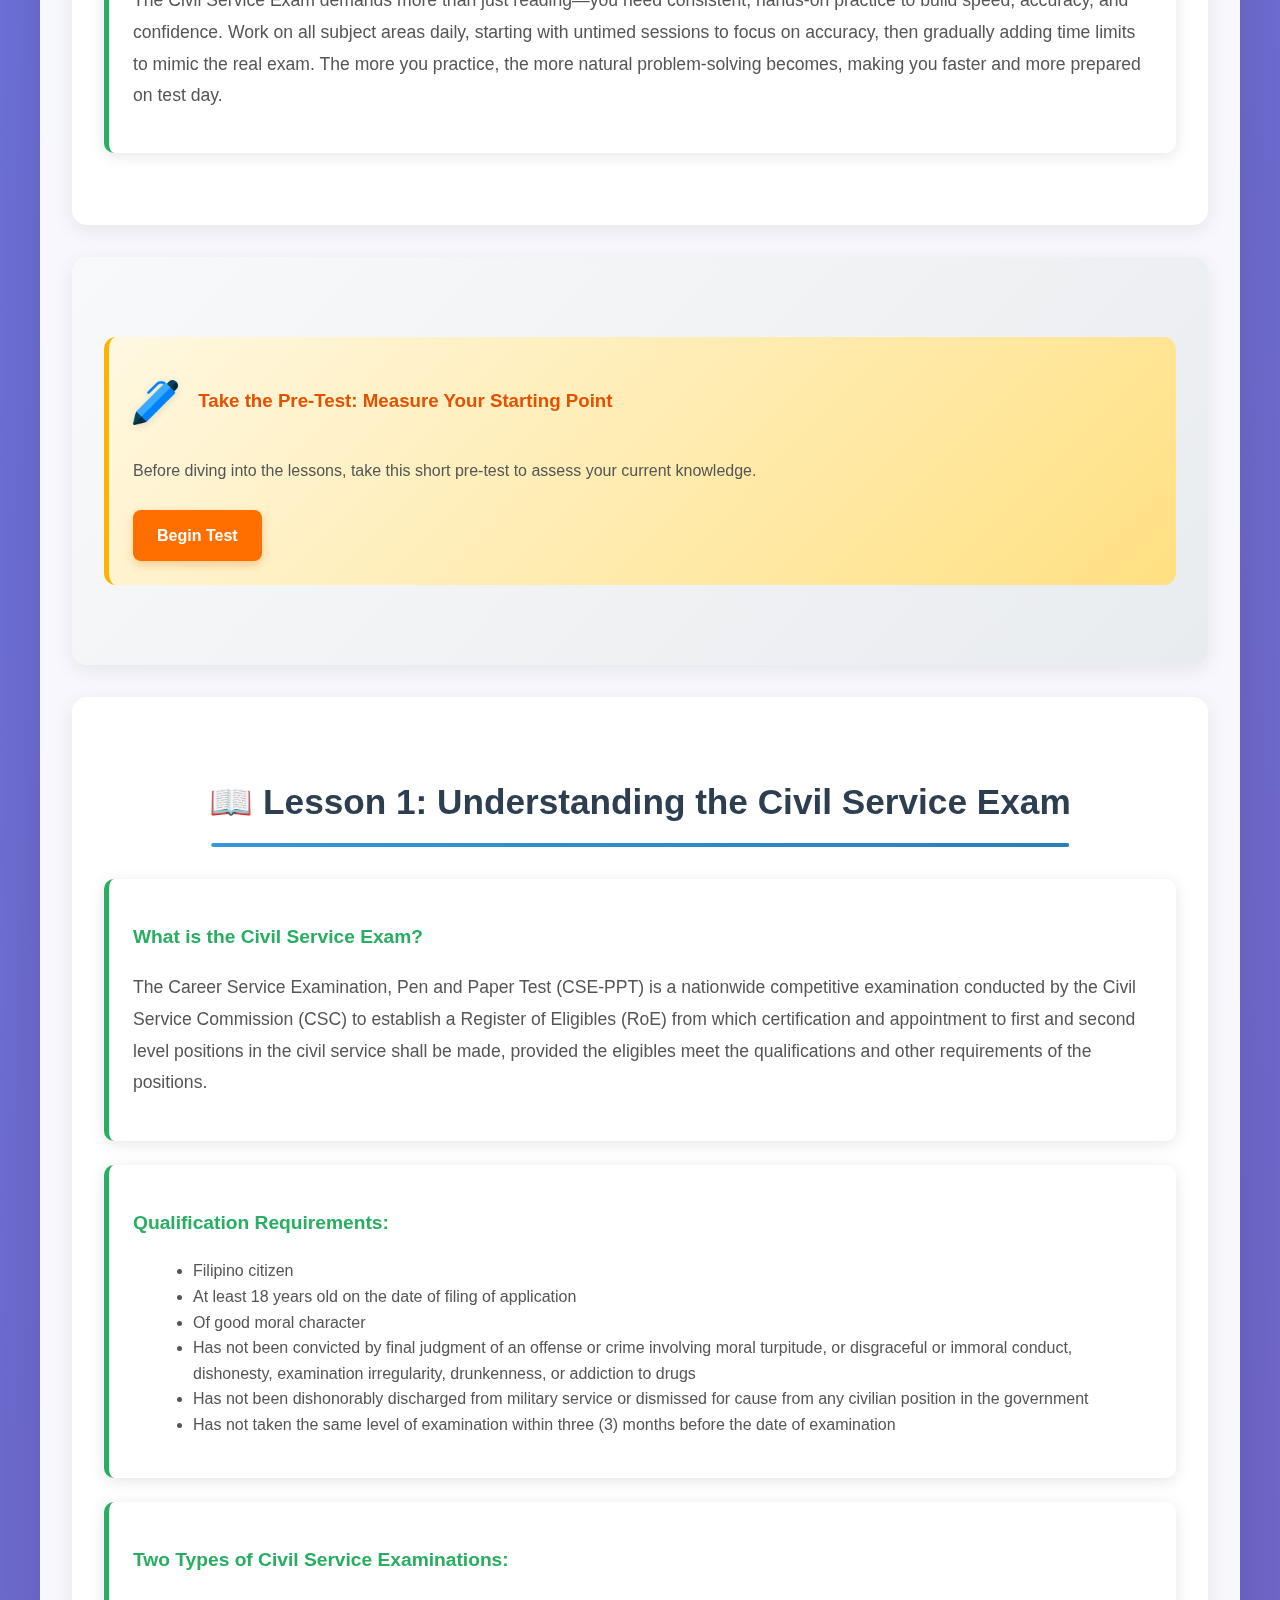
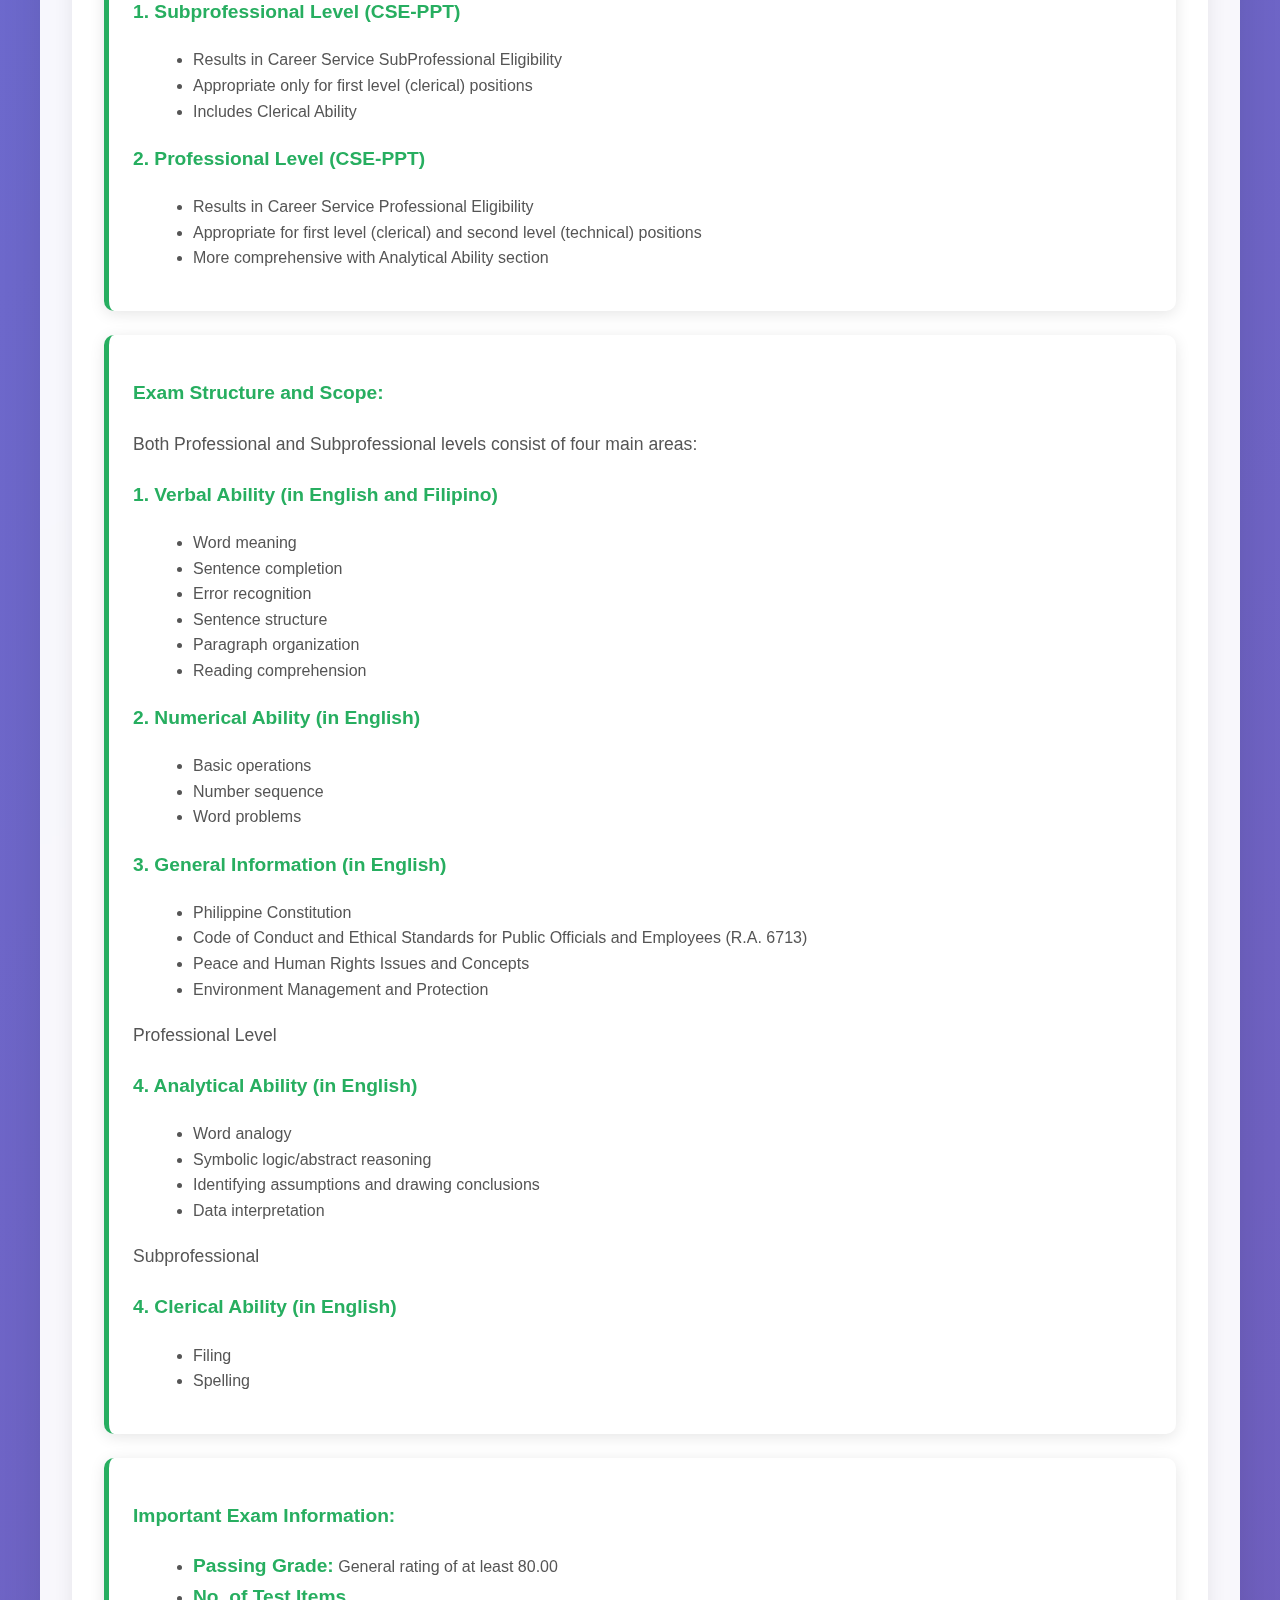
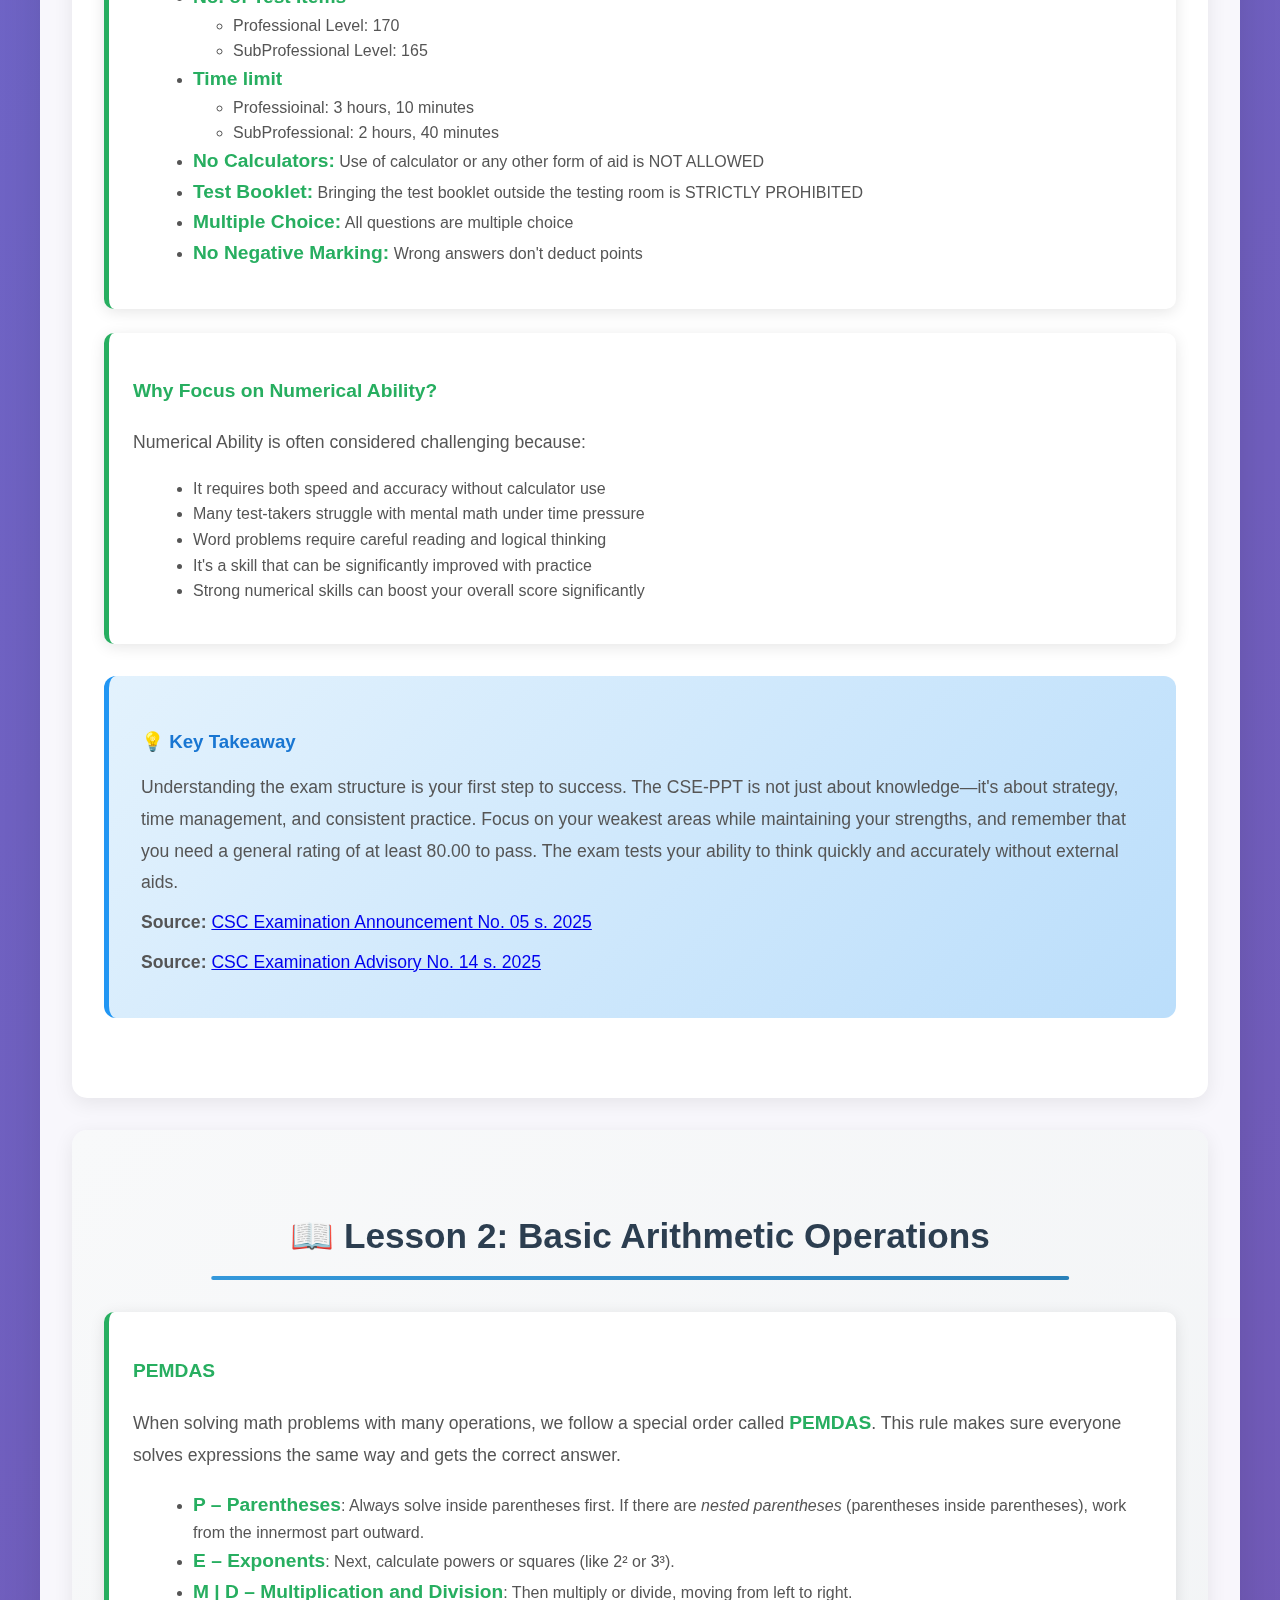
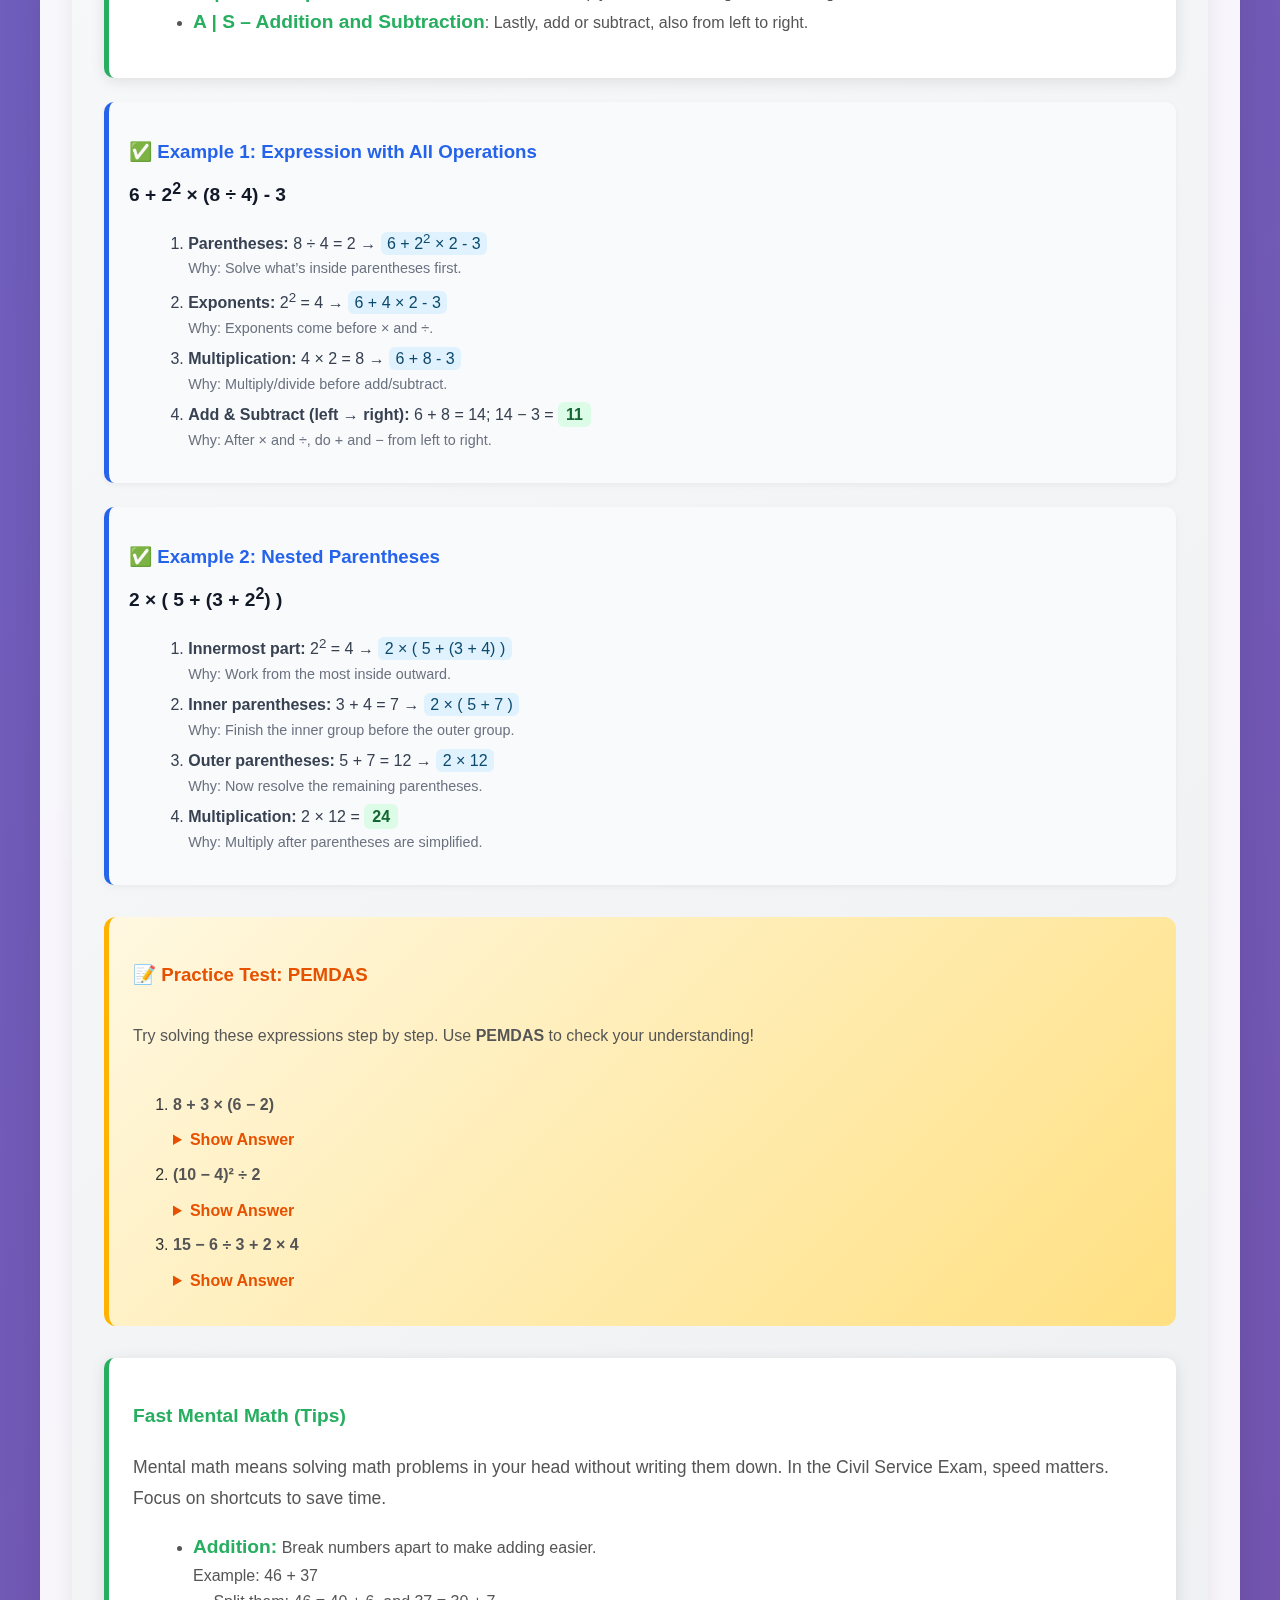
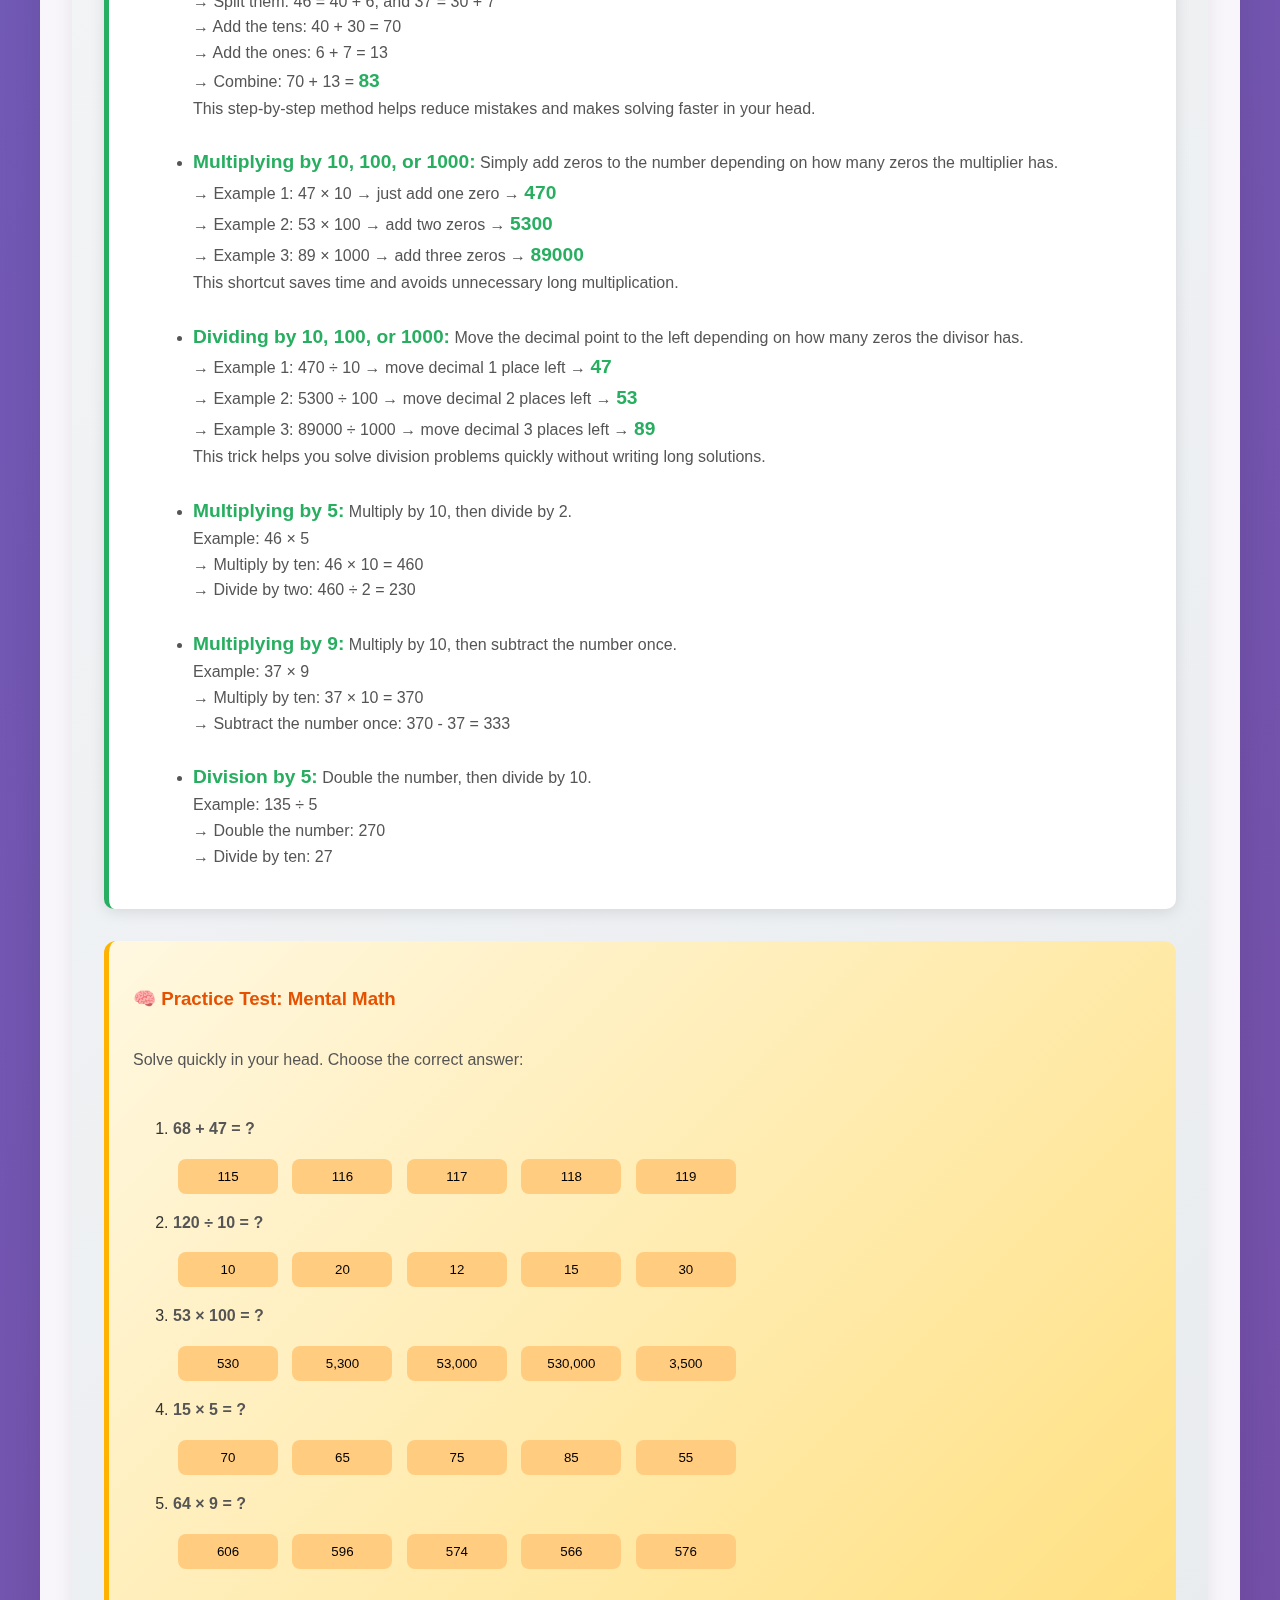
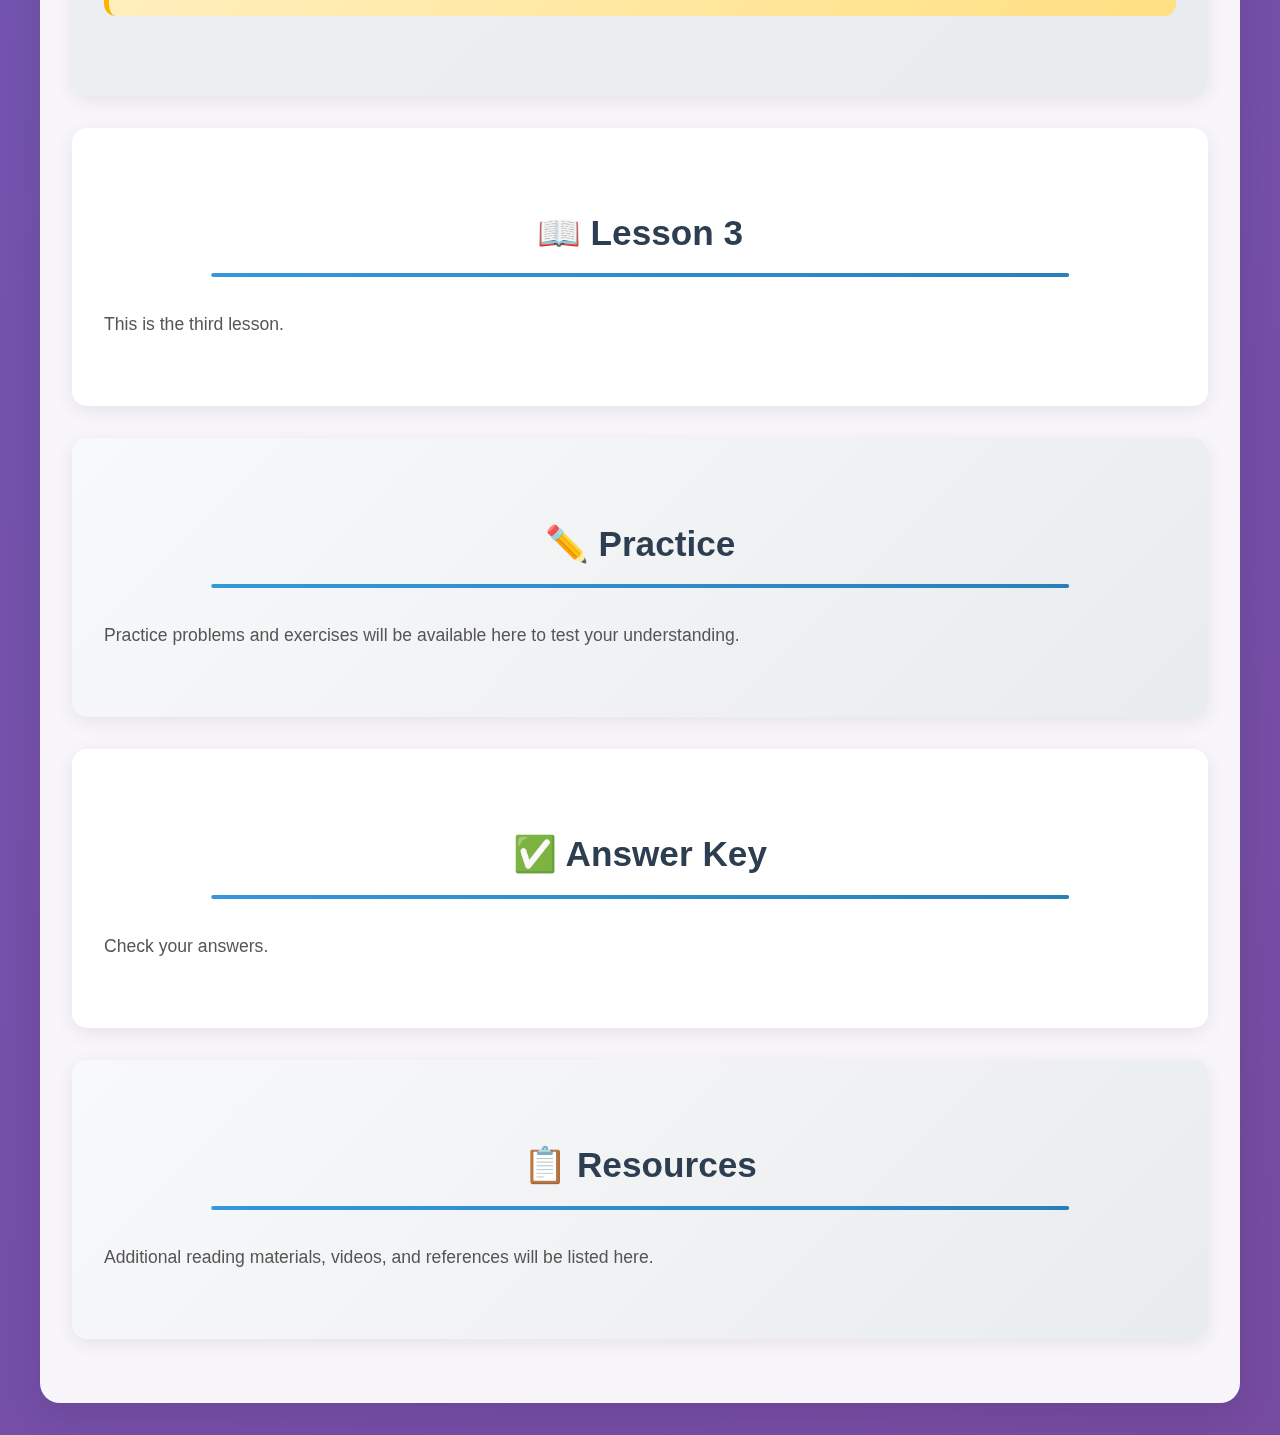
<file: start_learning.html>
<!DOCTYPE html>
<html lang="en">
<head>
    <!-- Google tag (gtag.js) -->
<script async src="https://www.googletagmanager.com/gtag/js?id=G-PPXM815YH3"></script>
<script>
  window.dataLayer = window.dataLayer || [];
  function gtag(){dataLayer.push(arguments);}
  gtag('js', new Date());

  gtag('config', 'G-PPXM815YH3');
</script>
<meta charset="UTF-8">
<meta name="viewport" content="width=device-width, initial-scale=1.0">
<link rel="stylesheet" href="styles.css">
<link rel="stylesheet" href="popup.css">
<link rel="stylesheet" href="lesson_2_style.css">
<title>Start Learning - The Mastery Equation</title>
</head>
<body>

<div id="popup" class="popup">
  <div class="popup-content">
    <img src="icons/compassion.png" alt="funding" class="icons_support">
    <p>Want to keep us going?</p>
  </div>
  <a href="start_learning.html#support">Support This Website</a>
</div>

<script>
  const popup = document.getElementById("popup");

  function showPopup() {
    // Show popup
    popup.classList.add("show");

    // Hide after 10 seconds
    setTimeout(() => {
      popup.classList.remove("show");

      // After hiding, wait 30 seconds then show again
      setTimeout(showPopup, 30000); 
    }, 8000);
  }

  // Start the cycle
  showPopup();
</script>




<!-- Progress bar -->
<div class="progress-bar" id="progressBar"></div>

<!-- Header -->
<div class="header">
    <h1><img src="icons/logo.png" alt="logo" class="logo"> The Mastery Equation</h1>
    <button class="menu-btn" onclick="openSidebar()">☰ Menu</button>
</div>

<!-- Overlay -->
<div id="overlay" class="overlay" onclick="closeSidebar()"></div>

<!-- Sidebar -->
<div id="mySidebar" class="sidebar">
    <a href="javascript:void(0)" onclick="closeSidebar()">✖ Close</a>
    <a href="#start" onclick="closeSidebar()">🚀 Getting Started</a>
    <a href="#support" onclick="closeSidebar()">💖 Support This Website</a>
    <a href="#tips" onclick="closeSidebar()">💡 Tips & Strategies</a>
    <a href="#pre-test" onclick="closeSidebar()">📋 Pre-Test</a>
    <div class="dropdown-btn">📚 Lessons ▼</div>
    <div class="dropdown-container">
        <a href="#lesson1" onclick="closeSidebar()">📖 Lesson 1: Understanding the Civil Service Exam</a>
        <a href="#lesson2" onclick="closeSidebar()">📖 Lesson 2: Basic Arithmetic Operations</a>
        <a href="#lesson3" onclick="closeSidebar()">📖 Lesson 3</a>
    </div>
    <a href="#practice" onclick="closeSidebar()">✏️ Practice</a>
    <a href="#answer_key" onclick="closeSidebar()">✅ Answer Key</a>
    <a href="#resources" onclick="closeSidebar()">📋 Resources</a>
</div>

<!-- Main Content -->
<div class="main-content">
    <!-- Development Notice -->
    <div class="notice">
        🚧 This page is currently under development and may be subject to changes 🚧<br>
        🚧 Your feedback and suggestions are welcome 🚧
    </div>

    <!-- Sections -->
    <section id="start">
        <h2><img src="icons/getting_started.png" alt="getting started logo" class="icons">Getting Started</h2>

        <p class="paragraphs"><strong>Welcome to The Mastery Equation!</strong></p>

        <p class="paragraphs">This website is dedicated to helping Civil Service exam takers, especially those aiming to master Numerical Reasoning.</p>

        <p class="paragraphs">Here, you'll find step-by-step lessons, practical strategies, and targeted exercises designed to build your confidence and accuracy in solving numerical problems.</p>

        <p class="paragraphs">Whether you're just starting your review or refining your test-taking skills, the goal of this platform is to provide clear, concise, and effective learning resources that can help you achieve your best possible score.</p>

        <p class="paragraphs">The content is carefully structured to mirror the real exam style — ensuring your preparation is both focused and realistic.</p>

        <div class="contact-info">
            <h3><img src="icons/me.png" alt="about me" class="icons"> About Me</h3>
            <p><strong>In March 2025, I successfully passed the Professional Civil Service Examination, earning a general rating of 92.89 and a remarkable 98.95 in Numerical Reasoning.</strong></p>
            <p>My journey taught me the value of smart preparation, consistency, and effective study strategies — lessons I now share through this website.</p>
            <p>I created this platform to help others overcome exam anxiety, master difficult topics, and approach the Civil Service Exam with confidence.</p>
            <p>Here, I share my personal techniques, and strategies that helped me achieve my score — so you can adapt them to your own learning style.</p>
        </div>

        <div class="contact-info" id="support">
            <h3><img src="icons/email.png" alt="email" class="icons"> Contact Me</h3>
            <p><strong>Email:</strong>
                <a href="mailto:arizakimjune.evsudc@gmail.com?subject=The_Mastery_Equation Inquiry&body=Hello, I’d like to ask about...">
                    arizakimjune.evsudc@gmail.com
                </a>
            </p>
            
        </div>

        <div class="support-section">
            <h3><img src="icons/care.png" alt="support image" class="icons"> Support This Website</h3>
            <p>Keeping this platform updated and filled with high-quality resources takes time and effort. If you'd like to help sustain it, you can support through:</p>
            <p><strong>Gcash Number:</strong> 09709246228</p>
            <div class="gcash">
                <a href="images/gcash-qr.jpg" target="_blank">
                    <img src="images/gcash-qr.jpg" alt="GCash QR Code">
                </a>
                <p class="paragraphs">Scan this QR code using your GCash app to send your donation.</p>
            </div>
        </div>
    </section>

    <section id="tips">
        <h2><img src="icons/tips.png" alt="tips" class="icons">Tips and Strategies</h2>

        <div class="tip-card">
            <p><strong>Tip 1: Know the Exam Inside Out</strong></p>
            <p>Before you dive into preparation, understand the full scope of the Civil Service Exam—its parts, topic areas, number of items per section, and time constraints. Familiarity with the exam layout allows you to plan your review strategically and reduce surprises on test day.</p>
        </div>

        <div class="tip-card">
            <p><strong>Tip 2: Identify Your Strengths and Weaknesses</strong></p>
            <p>Once you're clear about the structure, evaluate which topics you handle well and which ones trip you up. Prioritize your weaker areas first, but continue practicing your strengths to keep your overall performance balanced and confident.</p>
        </div>

        <div class="tip-card">
            <p><strong>Tip 3: Master Fast Basic Math</strong></p>
            <p>Strong numerical skills start with a solid foundation in basic operations — addition, subtraction, multiplication, and division. The Civil Service Exam is time-bound, so speed and accuracy are equally important.</p>
        </div>

        <div class="tip-card">
            <p><strong>Tip 4: Learn Useful Shortcuts</strong></p>
            <p>After mastering the fundamentals, learn speed-enhancing strategies like mental math tricks, estimation techniques, and logical shortcuts. These methods help you arrive at correct answers faster and save valuable time during the exam.</p>
        </div>

        <div class="tip-card">
            <p><strong>Tip 5: Make Problem-Solving a Daily Habit</strong></p>
            <p>Success in numerical reasoning doesn't come from cramming—it grows through consistency. Solve problems regularly, 5-10 each day—to reinforce recall, sharpen logic, and reduce uncertainty under timed conditions.</p>
        </div>

        <div class="tip-card">
            <p><strong>Tip 6: Read Questions Carefully</strong></p>
            <p>Take a moment to fully understand what a question is asking before rushing in. Misreading key details can lead to avoidable mistakes.</p>
        </div>

        <div class="tip-card">
            <p><strong>Tip 7: Estimate to Narrow Down Options</strong></p>
            <p>In multiple-choice tests, close-enough is often enough. Estimate and eliminate obviously wrong choices to reach the right answer more quickly</p>
        </div>

        <div class="tip-card">
            <p><strong>Tip 8: Time Management is Crucial</strong></p>
            <p>Know your pacing: for example, if you have 30 questions and 20 minutes, that's less than a minute per question. Skip tough ones temporarily and revisit if time allows</p>
        </div>

        <div class="tip-card">
            <p><strong>Tip 9: Practice Mental Math and Data Interpretation</strong></p>
            <p>Spend time improving your mental math, especially with fractions, ratios, and data charts. Familiarity with charts and tables boosts speed and comprehension</p>
        </div>

        <div class="tip-card">
            <p><strong>Tip 10: Practice, Practice, Practice</strong></p>
            <p>The Civil Service Exam demands more than just reading—you need consistent, hands-on practice to build speed, accuracy, and confidence. Work on all subject areas daily, starting with untimed sessions to focus on accuracy, then gradually adding time limits to mimic the real exam. The more you practice, the more natural problem-solving becomes, making you faster and more prepared on test day.</p>
        </div>
    </section>

    <section id="pre-test">
        <div class="pre-test">
            <h3><img src="icons/pen.png" alt="pen" class="icons"> Take the Pre-Test: Measure Your Starting Point</h3>
            <p>Before diving into the lessons, take this short pre-test to assess your current knowledge.</p>
            <a href="pretest.html" class="btn-pretest">Begin Test</a>
        </div>
    </section>

    <section id="lesson1">
        <h2>📖 Lesson 1: Understanding the Civil Service Exam</h2>
        
        <div class="tip-card">
            <p><strong>What is the Civil Service Exam?</strong></p>
            <p>The Career Service Examination, Pen and Paper Test (CSE-PPT) is a nationwide competitive examination conducted by the Civil Service Commission (CSC) to establish a Register of Eligibles (RoE) from which certification and appointment to first and second level positions in the civil service shall be made, provided the eligibles meet the qualifications and other requirements of the positions.</p>
        </div>

        <div class="tip-card">
            <p><strong>Qualification Requirements:</strong></p>
            <ul style="margin-left: 20px; color: #555;">
                <li>Filipino citizen</li>
                <li>At least 18 years old on the date of filing of application</li>
                <li>Of good moral character</li>
                <li>Has not been convicted by final judgment of an offense or crime involving moral turpitude, or disgraceful or immoral conduct, dishonesty, examination irregularity, drunkenness, or addiction to drugs</li>
                <li>Has not been dishonorably discharged from military service or dismissed for cause from any civilian position in the government</li>
                <li>Has not taken the same level of examination within three (3) months before the date of examination</li>
            </ul>
        </div>

        <div class="tip-card">
            <p><strong>Two Types of Civil Service Examinations:</strong></p>
            
            <p><strong>1. Subprofessional Level (CSE-PPT)</strong></p>
            <ul style="margin-left: 20px; color: #555;">
                <li>Results in Career Service SubProfessional Eligibility</li>
                <li>Appropriate only for first level (clerical) positions</li>
                <li>Includes Clerical Ability</li>
            </ul>

            <p><strong>2. Professional Level (CSE-PPT)</strong></p>
            <ul style="margin-left: 20px; color: #555;">
                <li>Results in Career Service Professional Eligibility</li>
                <li>Appropriate for first level (clerical) and second level (technical) positions</li>
                <li>More comprehensive with Analytical Ability section</li>
            </ul>
        </div>

        <div class="tip-card">
            <p><strong>Exam Structure and Scope:</strong></p>
            <p>Both Professional and Subprofessional levels consist of four main areas:</p>
            
            <p><strong>1. Verbal Ability (in English and Filipino)</strong></p>
            <ul style="margin-left: 20px; color: #555;">
                <li>Word meaning</li>
                <li>Sentence completion</li>
                <li>Error recognition</li>
                <li>Sentence structure</li>
                <li>Paragraph organization</li>
                <li>Reading comprehension</li>
            </ul>

            <p><strong>2. Numerical Ability (in English)</strong></p>
            <ul style="margin-left: 20px; color: #555;">
                <li>Basic operations</li>
                <li>Number sequence</li>
                <li>Word problems</li>
            </ul>

            <p><strong>3. General Information (in English)</strong></p>
            <ul style="margin-left: 20px; color: #555;">
                <li>Philippine Constitution</li>
                <li>Code of Conduct and Ethical Standards for Public Officials and Employees (R.A. 6713)</li>
                <li>Peace and Human Rights Issues and Concepts</li>
                <li>Environment Management and Protection</li>
            </ul>

            <p>Professional Level</p>
            <p><strong>4. Analytical Ability (in English)</strong></p>
            <ul style="margin-left: 20px; color: #555;">
                <li>Word analogy</li>
                <li>Symbolic logic/abstract reasoning</li>
                <li>Identifying assumptions and drawing conclusions</li>
                <li>Data interpretation</li>
            </ul>

            <p>Subprofessional</p>
            <p><strong>4. Clerical Ability (in English)</strong></p>
            <ul style="margin-left: 20px; color: #555;">
                <li>Filing</li>
                <li>Spelling</li>
            </ul>
        </div>

        <div class="tip-card">
            <p><strong>Important Exam Information:</strong></p>
            <ul style="margin-left: 20px; color: #555;">
                <li><strong>Passing Grade:</strong> General rating of at least 80.00</li>
                <li><strong>No. of Test Items</strong>
                    <ul>
                        <li>Professional Level: 170</li>
                        <li>SubProfessional Level: 165</li>
                    </ul>
                </li>
                <li><strong>Time limit</strong>
                    <ul>
                        <li>Professioinal: 3 hours, 10 minutes</li>
                        <li>SubProfessional: 2 hours, 40 minutes</li>
                    </ul>
                </li>
                <li><strong>No Calculators:</strong> Use of calculator or any other form of aid is NOT ALLOWED</li>
                <li><strong>Test Booklet:</strong> Bringing the test booklet outside the testing room is STRICTLY PROHIBITED</li>
                <li><strong>Multiple Choice:</strong> All questions are multiple choice</li>
                <li><strong>No Negative Marking:</strong> Wrong answers don't deduct points</li>
            </ul>
        </div>

        <div class="tip-card">
            <p><strong>Why Focus on Numerical Ability?</strong></p>
            <p>Numerical Ability is often considered challenging because:</p>
            <ul style="margin-left: 20px; color: #555;">
                <li>It requires both speed and accuracy without calculator use</li>
                <li>Many test-takers struggle with mental math under time pressure</li>
                <li>Word problems require careful reading and logical thinking</li>
                <li>It's a skill that can be significantly improved with practice</li>
                <li>Strong numerical skills can boost your overall score significantly</li>
            </ul>
        </div>

        <div class="contact-info">
            <h3>💡 Key Takeaway</h3>
            <p>Understanding the exam structure is your first step to success. The CSE-PPT is not just about knowledge—it's about strategy, time management, and consistent practice. Focus on your weakest areas while maintaining your strengths, and remember that you need a general rating of at least 80.00 to pass. The exam tests your ability to think quickly and accurately without external aids.</p>
            <p><strong>Source:</strong> <a href="https://www.csc.gov.ph/phocadownload/userupload/erpo/announcements/2025/Examination%20Announcement%20No.%2005%20s.%202025.pdf" target="_blank">CSC Examination Announcement No. 05 s. 2025</a></p>
            <p><strong>Source:</strong> <a href="https://csc.gov.ph/phocadownload/userupload/erpo/announcements/2025/ExamAdvisory14s2025_School%20Assignment%20%20Impt%20Reminders%20for%2010%20Aug%202025%20CSE-PPT.pdf" target="_blank">CSC Examination Advisory No. 14 s. 2025</a></p>
        </div>
    </section>

    <section id="lesson2">
        <h2>📖 Lesson 2: Basic Arithmetic Operations</h2>
        
        <div class="tip-card">
            <p><strong>PEMDAS</strong></p>
            <p>
                When solving math problems with many operations, we follow a special order called 
                <strong>PEMDAS</strong>. This rule makes sure everyone solves expressions the same way and gets the correct answer.
            </p>
            <ul style="margin-left: 20px; color: #555;">
                <li><strong>P – Parentheses</strong>: Always solve       inside parentheses first. If there are <em>nested parentheses</em> (parentheses inside parentheses), work from the innermost part outward.</li>
                <li><strong>E – Exponents</strong>: Next, calculate powers or squares (like 2² or 3³).</li>
                <li><strong>M | D – Multiplication and Division</strong>: Then multiply or divide, moving from left to right.</li>
                <li><strong>A | S – Addition and Subtraction</strong>: Lastly, add or subtract, also from left to right.</li>
            </ul>
        </div>
        <!-- Example 1 -->
        <div class="example-card">
            <h3>✅ Example 1: Expression with All Operations</h3>
            <p class="math">6 + 2<sup>2</sup> × (8 ÷ 4) - 3</p>
            <ol>
                <li>
                <strong>Parentheses:</strong> 8 ÷ 4 = 2 → 
                <span class="step">6 + 2<sup>2</sup> × 2 - 3</span>
                <small class="why">Why: Solve what’s inside parentheses first.</small>
                </li>
                <li>
                <strong>Exponents:</strong> 2<sup>2</sup> = 4 → 
                <span class="step">6 + 4 × 2 - 3</span>
                <small class="why">Why: Exponents come before × and ÷.</small>
                </li>
                <li>
                <strong>Multiplication:</strong> 4 × 2 = 8 → 
                <span class="step">6 + 8 - 3</span>
                <small class="why">Why: Multiply/divide before add/subtract.</small>
                </li>
                <li>
                <strong>Add & Subtract (left → right):</strong> 6 + 8 = 14; 14 − 3 = 
                <span class="answer">11</span>
                <small class="why">Why: After × and ÷, do + and − from left to right.</small>
                </li>
            </ol>
        </div>

            <!-- Example 2 -->
        <div class="example-card">
            <h3>✅ Example 2: Nested Parentheses</h3>
            <p class="math">2 × ( 5 + (3 + 2<sup>2</sup>) )</p>
            <ol>
                <li>
                <strong>Innermost part:</strong> 2<sup>2</sup> = 4 → 
                <span class="step">2 × ( 5 + (3 + 4) )</span>
                <small class="why">Why: Work from the most inside outward.</small>
                </li>
                <li>
                <strong>Inner parentheses:</strong> 3 + 4 = 7 → 
                <span class="step">2 × ( 5 + 7 )</span>
                <small class="why">Why: Finish the inner group before the outer group.</small>
                </li>
                <li>
                <strong>Outer parentheses:</strong> 5 + 7 = 12 → 
                <span class="step">2 × 12</span>
                <small class="why">Why: Now resolve the remaining parentheses.</small>
                </li>
                <li>
                <strong>Multiplication:</strong> 2 × 12 = 
                <span class="answer">24</span>
                <small class="why">Why: Multiply after parentheses are simplified.</small>
                </li>
            </ol>
        </div>
    <!-- PEMDAS Practice Test -->
        <div class="practice-test">
            <h3>📝 Practice Test: PEMDAS</h3>
            <p>Try solving these expressions step by step. Use <strong>PEMDAS</strong> to check your understanding!</p>
            <ol>
                <li>
                    <p class="math">8 + 3 × (6 − 2)</p>
                    <details>
                        <summary><strong>Show Answer</strong></summary>
                        <ol>
                            <li><strong>Parentheses:</strong> 6 − 2 = 4 → <span class="step">8 + 3 × 4</span></li>
                            <li><strong>Multiplication:</strong> 3 × 4 = 12 → <span class="step">8 + 12</span></li>
                            <li><strong>Addition:</strong> 8 + 12 = <span class="answer">20</span></li>
                        </ol>
                    </details>
                </li>
                <li>
                    <p class="math">(10 − 4)² ÷ 2</p>
                    <details>
                        <summary><strong>Show Answer</strong></summary>
                        <ol>
                            <li><strong>Parentheses:</strong> 10 − 4 = 6 → <span class="step">(6)² ÷ 2</span></li>
                            <li><strong>Exponents:</strong> 6² = 36 → <span class="step">36 ÷ 2</span></li>
                            <li><strong>Division:</strong> 36 ÷ 2 = <span class="answer">18</span></li>
                        </ol>
                    </details>
                </li>
                <li>
                    <p class="math">15 − 6 ÷ 3 + 2 × 4</p>
                    <details>
                        <summary><strong>Show Answer</strong></summary>
                        <ol>
                            <li><strong>Division:</strong> 6 ÷ 3 = 2 → <span class="step">15 − 2 + 2 × 4</span></li>
                            <li><strong>Multiplication:</strong> 2 × 4 = 8 → <span class="step">15 − 2 + 8</span></li>
                            <li><strong>Addition & Subtraction (left → right):</strong> 15 − 2 = 13 → 13 + 8 = <span class="answer">21</span></li>
                        </ol>
                    </details>
                </li>
            </ol>
        </div>
            <div class="tip-card">
            <p><strong>Fast Mental Math (Tips)</strong></p>
            <p>Mental math means solving math problems in your head without writing them down. In the Civil Service Exam, speed matters.  Focus on shortcuts to save time.
            </p>
            <ul style="margin-left: 20px; color: #555;">
                <li><strong>Addition:</strong> Break numbers apart to make adding easier.<br/> 
                    Example: 46 + 37 <br>
                    → Split them: 46 = 40 + 6, and 37 = 30 + 7 <br>
                    → Add the tens: 40 + 30 = 70 <br>
                    → Add the ones: 6 + 7 = 13 <br>
                    → Combine: 70 + 13 = <strong>83</strong> <br>
                    This step-by-step method helps reduce mistakes and makes solving faster in your head.</li><br>
                <li><strong>Multiplying by 10, 100, or 1000:</strong>    Simply add zeros to the number depending on how many zeros the multiplier has.<br/> 
                    → Example 1: 47 × 10 → just add one zero → <strong>470</strong><br>
                    → Example 2: 53 × 100 → add two zeros → <strong>5300</strong><br>
                    → Example 3: 89 × 1000 → add three zeros → <strong>89000</strong><br>
                    This shortcut saves time and avoids unnecessary long multiplication.</li><br>
                <li><strong>Dividing by 10, 100, or 1000:</strong> Move the decimal point to the left depending on how many zeros the divisor has.<br/> 
                    → Example 1: 470 ÷ 10 → move decimal 1 place left → <strong>47</strong><br>
                    → Example 2: 5300 ÷ 100 → move decimal 2 places left → <strong>53</strong><br>
                    → Example 3: 89000 ÷ 1000 → move decimal 3 places left → <strong>89</strong><br>
                    This trick helps you solve division problems quickly without writing long solutions.</li><br>
                <li><strong>Multiplying by 5:</strong> Multiply by 10, then divide by 2.<br/>
                    Example: 46 × 5 <br/>
                    → Multiply by ten: 46 × 10 = 460 <br>
                    → Divide by two: 460 &divide; 2 = 230</li><br>
                <li><strong>Multiplying by 9:</strong> Multiply by 10, then subtract the number once. <br>
                    Example: 37 × 9<br>
                    → Multiply by ten: 37 &times; 10 = 370 <br>
                    → Subtract the number once: 370 - 37 = 333</li><br>
                <li><strong>Division by 5:</strong> Double the number, then divide by 10.<br>
                    Example: 135 ÷ 5<br>
                    → Double the number: 270 <br>
                    → Divide by ten: 27</li>
            </ul>
        </div>
        <div class="practice-test">
            <h3>🧠 Practice Test: Mental Math</h3>
            <p>Solve quickly in your head. Choose the correct answer:</p>
            <ol>
                <!-- Question 1 -->
                <li>
                    <p class="math"> 68 + 47 = ?</p>
                    <div class="choices">
                        <button onclick="checkAnswer(this, 115)">115</button>
                        <button onclick="checkAnswer(this, 115)">116</button>
                        <button onclick="checkAnswer(this, 115)">117</button>
                        <button onclick="checkAnswer(this, 115)">118</button>
                        <button onclick="checkAnswer(this, 115)">119</button>
                    </div>
                    <div class="feedback"></div>
                </li>
                <!-- Question 2 -->
                <li>
                    <p class="math"> 120 ÷ 10 = ?</p>
                    <div class="choices">
                        <button onclick="checkAnswer(this, 12)">10</button>
                        <button onclick="checkAnswer(this, 12)">20</button>
                        <button onclick="checkAnswer(this, 12)">12</button>
                        <button onclick="checkAnswer(this, 12)">15</button>
                        <button onclick="checkAnswer(this, 12)">30</button>
                    </div>
                    <div class="feedback"></div>
                </li>
                <!-- Question 3 -->
                <li>
                    <p class="math"> 53 &times; 100 = ?</p>
                    <div class="choices">
                        <button onclick="checkAnswer(this, 5,300)">530</button>
                        <button onclick="checkAnswer(this, 5,300)">5,300</button>
                        <button onclick="checkAnswer(this, 5,300)">53,000</button>
                        <button onclick="checkAnswer(this, 5,300)">530,000</button>
                        <button onclick="checkAnswer(this, 5,300)">3,500</button>
                    </div>
                    <div class="feedback"></div>
                </li>
                <!-- Question 4 -->
                <li>
                    <p class="math"> 15 × 5 = ?</p>
                    <div class="choices">
                        <button onclick="checkAnswer(this, 75)">70</button>
                        <button onclick="checkAnswer(this, 75)">65</button>
                        <button onclick="checkAnswer(this, 75)">75</button>
                        <button onclick="checkAnswer(this, 75)">85</button>
                        <button onclick="checkAnswer(this, 75)">55</button>
                    </div>
                    <div class="feedback"></div>
                </li>
                <!-- Question 5 -->
                <li>
                    <p class="math"> 64 &times; 9 = ?</p>
                    <div class="choices">
                        <button onclick="checkAnswer(this, 576)">606</button>
                        <button onclick="checkAnswer(this, 576)">596</button>
                        <button onclick="checkAnswer(this, 576)">574</button>
                        <button onclick="checkAnswer(this, 576)">566</button>
                        <button onclick="checkAnswer(this, 576)">576</button>
                    </div>
                    <div class="feedback"></div>
                </li>
            </ol>
        </div>

        <script>
        function checkAnswer(button, correctAnswer) {
            const feedback = button.closest("li").querySelector(".feedback");
            const chosen = parseInt(button.textContent);
            if (chosen === correctAnswer) {
                feedback.textContent = "✅ Correct!";
                feedback.className = "feedback correct";
            } else {
                feedback.textContent = "❌ Incorrect!";
                feedback.className = "feedback incorrect";
            }
        }
        </script>
    </section>

    <section id="lesson3">
        <h2>📖 Lesson 3</h2>
        <p>This is the third lesson.</p>
    </section>

    <section id="practice">
        <h2>✏️ Practice</h2>
        <p>Practice problems and exercises will be available here to test your understanding.</p>
    </section>

    <section id="answer_key">
        <h2>✅ Answer Key</h2>
        <p>Check your answers.</p>
    </section>

    <section id="resources">
        <h2>📋 Resources</h2>
        <p>Additional reading materials, videos, and references will be listed here.</p>
    </section>
</div>

<!-- Scroll to top button -->
<button class="scroll-top" onclick="scrollToTop()" id="scrollTopBtn">↑</button>

<script>
    function openSidebar() {
        document.getElementById("mySidebar").style.width = "280px";
        document.getElementById("overlay").style.display = "block";
        document.body.style.overflow = "hidden";
    }

    function closeSidebar() {
        document.getElementById("mySidebar").style.width = "0";
        document.getElementById("overlay").style.display = "none";
        document.body.style.overflow = "auto";
    }

    // Dropdown functionality
    var dropdown = document.getElementsByClassName("dropdown-btn");
    for (let i = 0; i < dropdown.length; i++) {
        dropdown[i].addEventListener("click", function() {
            var container = this.nextElementSibling;
            container.style.display = container.style.display === "block" ? "none" : "block";
        });
    }

    // Scroll to top functionality
    function scrollToTop() {
        window.scrollTo({
            top: 0,
            behavior: 'smooth'
        });
    }

    // Show/hide scroll to top button
    window.onscroll = function() {
        const scrollTopBtn = document.getElementById("scrollTopBtn");
        if (document.body.scrollTop > 500 || document.documentElement.scrollTop > 500) {
            scrollTopBtn.style.display = "block";
        } else {
            scrollTopBtn.style.display = "none";
        }

        // Update progress bar
        const winScroll = document.body.scrollTop || document.documentElement.scrollTop;
        const height = document.documentElement.scrollHeight - document.documentElement.clientHeight;
        const scrolled = (winScroll / height) * 100;
        document.getElementById("progressBar").style.width = scrolled + "%";
    };

    // Smooth scrolling for anchor links
    document.querySelectorAll('a[href^="#"]').forEach(anchor => {
        anchor.addEventListener('click', function (e) {
            e.preventDefault();
            const target = document.querySelector(this.getAttribute('href'));
            if (target) {
                target.scrollIntoView({
                    behavior: 'smooth',
                    block: 'start'
                });
            }
        });
    });

    // Add loading animation
    window.addEventListener('load', function() {
        document.body.style.opacity = '0';
        document.body.style.transition = 'opacity 0.5s ease-in';
        setTimeout(() => {
            document.body.style.opacity = '1';
        }, 100);
    });
</script>

</body>
</html>
</file>
<file: popup.css>
/* Popup container */
.popup {
  position: fixed;
  top: 20vh;
  right: 20px;
  background: linear-gradient(135deg, #0288d1, #26c6da);
  color: white;
  padding: 1.2rem 1.5rem;
  border-radius: 16px;
  box-shadow: 0 6px 14px rgba(0, 0, 0, 0.25);
  opacity: 0;
  pointer-events: none;
  transition: opacity 0.5s ease, transform 0.3s ease;
  font-size: clamp(0.9rem, 2.5vw, 1rem);
  z-index: 1000;
  max-width: 320px;
  transform: translateY(-10px);
  text-align: center;
}

.popup.show {
  opacity: 1;
  pointer-events: auto;
  transform: translateY(0);
}

/* Flexbox for icon + text */
.popup-content {
  display: flex;
  align-items: center;
  gap: 0.6rem; /* spacing between icon and text */
  margin-bottom: 0.8rem;
}

/* Icon */
.icons_support {
  width: 28px;
  height: 28px;
  flex-shrink: 0; /* prevents shrinking */
}

/* Text */
.popup p {
  margin: 0;
  line-height: 1.4;
  font-weight: 500;
  color: white;
}

/* Button link */
.popup a {
  display: inline-block;
  padding: 0.6rem 1.2rem;
  background: white;
  color: #0288d1;
  font-weight: 600;
  font-size: 0.95rem;
  text-decoration: none;
  border-radius: 10px;
  transition: background 0.3s ease, color 0.3s ease;
}

.popup a:hover {
  background: #f0f0f0;
  color: #01579b;
}

/* 📱 Mobile adjustments */
@media (max-width: 600px) {
  .popup {
    z-index: 1000;
    top: 65px;
    right: 28%;
    transform: translateX(50%);
    max-width: 90%;
    padding: 1rem;
  }

  .popup.show {
    transform: translateX(50%) translateY(0);
  }

  .popup-content {
    justify-content: center; /* center icon + text */
  }

  .icons_support {
    width: 24px;
    height: 24px;
  }

  .popup a {
    width: 90%;
    padding: 0.5rem;
    font-size: 0.8rem;
    text-align: center;
  }
}
</file>
<file: styles.css>
* {
    box-sizing: border-box;
}

body {
    font-family: 'Segoe UI', Tahoma, Geneva, Verdana, sans-serif;
    margin: 0;
    background: linear-gradient(135deg, #667eea 0%, #764ba2 100%);
    min-height: 100vh;
    line-height: 1.6;
    color: #333;
}

/* Header */
.header {
    background: rgba(255, 255, 255, 0.95);
    backdrop-filter: blur(10px);
    padding: 1rem 2rem;
    box-shadow: 0 2px 20px rgba(0,0,0,0.1);
    position: sticky;
    top: 0;
    z-index: 100;
    display: flex;
    justify-content: space-between;
    align-items: center;
}

.header h1 {
    margin: 0;
    color: #2c3e50;
    font-size: 1.8rem;
    font-weight: 700;
    display: flex;
    align-items: center;
    gap: 12px;
}

.logo {
    width: 50px;
    height: 50px;
    border-radius: 10px;
    box-shadow: 0 2px 8px rgba(0,0,0,0.15);
    transition: all 0.3s ease;
    filter: drop-shadow(0 2px 4px rgba(0,0,0,0.1));
}

.logo:hover {
    transform: scale(1.1) rotate(5deg);
    box-shadow: 0 4px 15px rgba(0,0,0,0.2);
}

/* Sidebar */
.sidebar {
    height: 100vh;
    width: 0;
    position: fixed;
    z-index: 2000;
    top: 0;
    left: 0;
    background: linear-gradient(180deg, #2c3e50 0%, #34495e 100%);
    overflow-x: hidden;
    transition: 0.3s ease-in-out;
    padding-top: 80px;
    box-shadow: 4px 0 20px rgba(0,0,0,0.3);
}

.sidebar a, .sidebar .dropdown-btn {
    display: block;
    padding: 15px 25px;
    text-decoration: none;
    color: white;
    font-weight: 500;
    cursor: pointer;
    transition: all 0.3s ease;
    border-left: 3px solid transparent;
    position: relative;
}

.sidebar a:hover, .sidebar .dropdown-btn:hover {
    background: rgba(255,255,255,0.1);
    border-left-color: #3498db;
    transform: translateX(5px);
}

.sidebar .dropdown-container {
    display: none;
    background: rgba(0,0,0,0.2);
    animation: slideDown 0.3s ease;
}

@keyframes slideDown {
    from { opacity: 0; transform: translateY(-10px); }
    to { opacity: 1; transform: translateY(0); }
}

.sidebar .dropdown-container a {
    padding-left: 50px;
    font-weight: 400;
    font-size: 0.95rem;
}

.sidebar .dropdown-container a:hover {
    background: rgba(52, 152, 219, 0.3);
}

/* Overlay effect */
.overlay {
    position: fixed;
    display: none;
    top: 0;
    left: 0;
    height: 100%;
    width: 100%;
    background: rgba(0,0,0,0.5);
    z-index: 1500;
    transition: 0.3s;
    backdrop-filter: blur(3px);
}

/* Menu button */
.menu-btn {
    font-size: 1.5rem;
    cursor: pointer;
    padding: 12px 20px;
    background: linear-gradient(135deg, #3498db, #2980b9);
    color: white;
    border: none;
    border-radius: 8px;
    position: relative;
    z-index: 3000;
    transition: all 0.3s ease;
    box-shadow: 0 4px 15px rgba(52, 152, 219, 0.3);
}

.menu-btn:hover {
    transform: translateY(-2px);
    box-shadow: 0 6px 20px rgba(52, 152, 219, 0.4);
}

/* Main content */
.main-content {
    max-width: 1200px;
    margin: 0 auto;
    padding: 2rem;
    background: rgba(255, 255, 255, 0.95);
    backdrop-filter: blur(10px);
    border-radius: 20px;
    box-shadow: 0 10px 40px rgba(0,0,0,0.1);
    margin-top: 2rem;
    margin-bottom: 2rem;
}

/* Sections */
section {
    padding: 3rem 2rem;
    margin-bottom: 2rem;
    border-radius: 15px;
    background: white;
    box-shadow: 0 5px 20px rgba(0,0,0,0.08);
    transition: transform 0.3s ease, box-shadow 0.3s ease;
}

section:hover {
    transform: translateY(-5px);
    box-shadow: 0 10px 30px rgba(0,0,0,0.15);
}

section:nth-child(even) {
    background: linear-gradient(135deg, #f8f9fa 0%, #e9ecef 100%);
}

h2 {
    text-align: center;
    margin-bottom: 2rem;
    font-size: 2.2rem;
    color: #2c3e50;
    font-weight: 700;
    position: relative;
    padding-bottom: 1rem;
}

h2::after {
    content: '';
    position: absolute;
    bottom: 0;
    left: 50%;
    transform: translateX(-50%);
    width: 80%;
    height: 4px;
    background: linear-gradient(90deg, #3498db, #2980b9);
    border-radius: 2px;
}

p {
    color: #555;
    font-size: 1.1rem;
    line-height: 1.8;
}

.paragraphs {
    text-align: left;
    margin: 1.5rem 0;
    padding: 0 1rem;
}

.paragraphs strong {
    color: #2c3e50;
    font-weight: 600;
}

/* Development notice */
.notice {
    background: linear-gradient(135deg, #fff3cd 0%, #ffeaa7 100%);
    color: #856404;
    text-align: center;
    padding: 1.5rem;
    border: 2px solid #ffc107;
    border-radius: 12px;
    margin-bottom: 2rem;
    font-weight: 600;
    box-shadow: 0 4px 15px rgba(255, 193, 7, 0.2);
    animation: pulse 2s infinite;
}

@keyframes pulse {
    0% { transform: scale(1); }
    50% { transform: scale(1.02); }
    100% { transform: scale(1); }
}

.icons {
    width: 45px;
    height: 45px;
    margin-right: 15px;
    vertical-align: middle;
    filter: drop-shadow(0 2px 4px rgba(0,0,0,0.1));
}

/* Contact section styling */
.contact-info {
    background: linear-gradient(135deg, #e3f2fd 0%, #bbdefb 100%);
    padding: 2rem;
    border-radius: 12px;
    margin: 2rem 0;
    border-left: 5px solid #2196f3;
}

.contact-info h3 {
    color: #1976d2;
    margin-bottom: 1rem;
}

.contact-info p {
    margin: 0.5rem 0;
    font-size: 1.1rem;
}

/* Pre-test section styling */
.pre-test {
    background: linear-gradient(135deg, #fff8e1 0%, #ffe082 100%);
    padding: 1.5rem;
    border-radius: 12px;
    margin: 2rem 0;
    border-left: 5px solid #ffb300;
    display: flex;
    flex-wrap: wrap; /* Let text move below image if space is small */
    align-items: center;
    gap: 1rem; /* space between image and text */
}

.pre-test img {
    max-width: 100px; /* adjust size for mobile */
    height: auto;
    flex-shrink: 0;
}

.pre-test h3 {
    color: #e65100;
    margin-bottom: 0.5rem;
    flex: 1 1 100%;
}

.pre-test p {
    margin: 0.5rem 0;
    font-size: 1rem;
    flex: 1 1 100%;
}

/* Mobile-specific adjustments */
@media (max-width: 600px) {
    .pre-test {
        flex-direction: column;
        text-align: center;
    }

    .pre-test img {
        max-width: 80px;
    }

    .pre-test p {
        font-size: 0.95rem;
    }
}


/* Button Styling */
.pre-test .btn-pretest {
    display: inline-block;
    background-color: #ff6f00;
    color: white;
    padding: 0.8rem 1.5rem;
    border-radius: 8px;
    font-size: 1rem;
    font-weight: bold;
    text-decoration: none;
    transition: all 0.3s ease;
    box-shadow: 0 4px 10px rgba(255, 111, 0, 0.3);
}

.pre-test .btn-pretest:hover {
    background-color: #e65100;
    transform: translateY(-2px);
    box-shadow: 0 6px 14px rgba(230, 81, 0, 0.4);
}

/* Support section */
.support-section {
    background: linear-gradient(135deg, #f3e5f5 0%, #e1bee7 100%);
    padding: 2rem;
    border-radius: 12px;
    margin: 2rem 0;
    text-align: center;
    border-left: 5px solid #9c27b0;
}

.gcash {
    text-align: center;
    margin: 2rem 0;
}

.gcash img {
    width: 250px;
    height: auto;
    border: 3px solid #ddd;
    border-radius: 15px;
    box-shadow: 0 8px 25px rgba(0,0,0,0.15);
    transition: transform 0.3s ease;
}

.gcash img:hover {
    transform: scale(1.05);
}

/* Tips styling */
.tip-card {
    background: white;
    padding: 1.5rem;
    margin: 1.5rem 0;
    border-radius: 10px;
    border-left: 5px solid #27ae60;
    box-shadow: 0 3px 15px rgba(0,0,0,0.1);
    transition: transform 0.3s ease;
}

.tip-card:hover {
    transform: translateX(10px);
}

.tip-card strong {
    color: #27ae60;
    font-size: 1.2rem;
}

/* Scroll to top button */
.scroll-top {
    position: fixed;
    bottom: 30px;
    right: 30px;
    background: linear-gradient(135deg, #3498db, #2980b9);
    color: white;
    border: none;
    border-radius: 50%;
    width: 60px;
    height: 60px;
    font-size: 1.5rem;
    cursor: pointer;
    box-shadow: 0 4px 20px rgba(52, 152, 219, 0.4);
    transition: all 0.3s ease;
    z-index: 1000;
    display: none;
}

.scroll-top:hover {
    transform: translateY(-3px);
    box-shadow: 0 6px 25px rgba(52, 152, 219, 0.6);
}

/* Progress indicator */
.progress-bar {
    position: fixed;
    top: 0;
    left: 0;
    width: 0%;
    height: 4px;
    background: linear-gradient(90deg, #3498db, #2980b9);
    z-index: 2000;
    transition: width 0.3s ease;
}

/* Responsive design */
@media screen and (max-width: 768px) {
    .header {
        padding: 1rem;
    }

    .header h1 {
        font-size: 1.5rem;
    }

    .logo {
        width: 45px;
        height: 45px;
    }

    .main-content {
        margin: 1rem;
        padding: 1rem;
    }

    section {
        padding: 2rem 1rem;
    }

    h2 {
        font-size: 1.8rem;
    }

    .menu-btn {
        padding: 10px 15px;
        font-size: 1.2rem;
    }

    .gcash img {
        width: 200px;
    }

    .scroll-top {
        bottom: 20px;
        right: 20px;
        width: 50px;
        height: 50px;
        font-size: 1.2rem;
    }
}

@media screen and (max-width: 480px) {
    .main-content {
        margin: 0.5rem;
        padding: 0.5rem;
    }

    section {
        padding: 1.5rem 0.5rem;
    }

    h2 {
        font-size: 1.5rem;
    }

    .paragraphs {
        padding: 0 0.5rem;
    }

    .logo {
        width: 40px;
        height: 40px;
    }
}
</file>
<file: lesson_2_style.css>
.example-card {
  background: #f9fafb;
  border-left: 5px solid #2563eb;
  padding: 1rem 1.25rem;
  margin: 1.5rem 0;
  border-radius: 10px;
  box-shadow: 0 2px 6px rgba(0,0,0,0.05);
}
.example-card h3 { color: #2563eb; margin-bottom: 0.5rem; }
.example-card .math { font-size: 1.2rem; font-weight: bold; color: #111827; margin: 0.5rem 0 1rem; }
.example-card ol { margin-left: 1.2rem; color: #374151; }
.example-card li { margin: 0.5rem 0; line-height: 1.5; }

.step {
  background: #e0f2fe;
  padding: 0.2rem 0.4rem;
  border-radius: 6px;
  font-weight: 500;
  color: #0c4a6e;
}
.answer {
  background: #dcfce7;
  color: #166534;
  font-weight: bold;
  padding: 0.25rem 0.5rem;
  border-radius: 6px;
}
.why {
  display: block;
  margin-top: 0.15rem;
  font-size: 0.9rem;
  color: #6b7280; /* gray-500 */
}
/* Practice Test (same as Pre-test colors) */
.practice-test {
    background: linear-gradient(135deg, #fff8e1 0%, #ffe082 100%);
    padding: 1.5rem;
    border-radius: 12px;
    margin: 2rem 0;
    border-left: 5px solid #ffb300;
    display: flex;
    flex-wrap: wrap;
    align-items: flex-start;
    gap: 1rem;
}



.practice-test h3 {
    color: #e65100;
    margin-bottom: 0.5rem;
    flex: 1 1 100%;
}

.practice-test p,
.practice-test ol {
    margin: 0.5rem 0;
    font-size: 1rem;
    flex: 1 1 100%;
}

.practice-test details summary {
    cursor: pointer;
    color: #e65100;
    font-weight: bold;
    margin-top: 0.3rem;
}
.math {
        font-size: 1.2rem;
        font-weight: bold;
    }
    .choices {
        margin: 10px 0;
    }
    .choices button {
        background: #ffcc80;
        border: none;
        padding: 10px 15px;
        margin: 5px;
        border-radius: 8px;
        cursor: pointer;
        transition: 0.3s;
        flex: 1 1 100px; /* makes all buttons same width */
        min-width: 100px; /* uniform width */
        text-align: center;
    }
    .choices button:hover {
        background: #ffb300;
        color: #fff;
    }
    .feedback {
        margin-top: 8px;
        font-weight: bold;
    }
    .correct {
        color: green;
    }
    .incorrect {
        color: red;
    }
</file>
